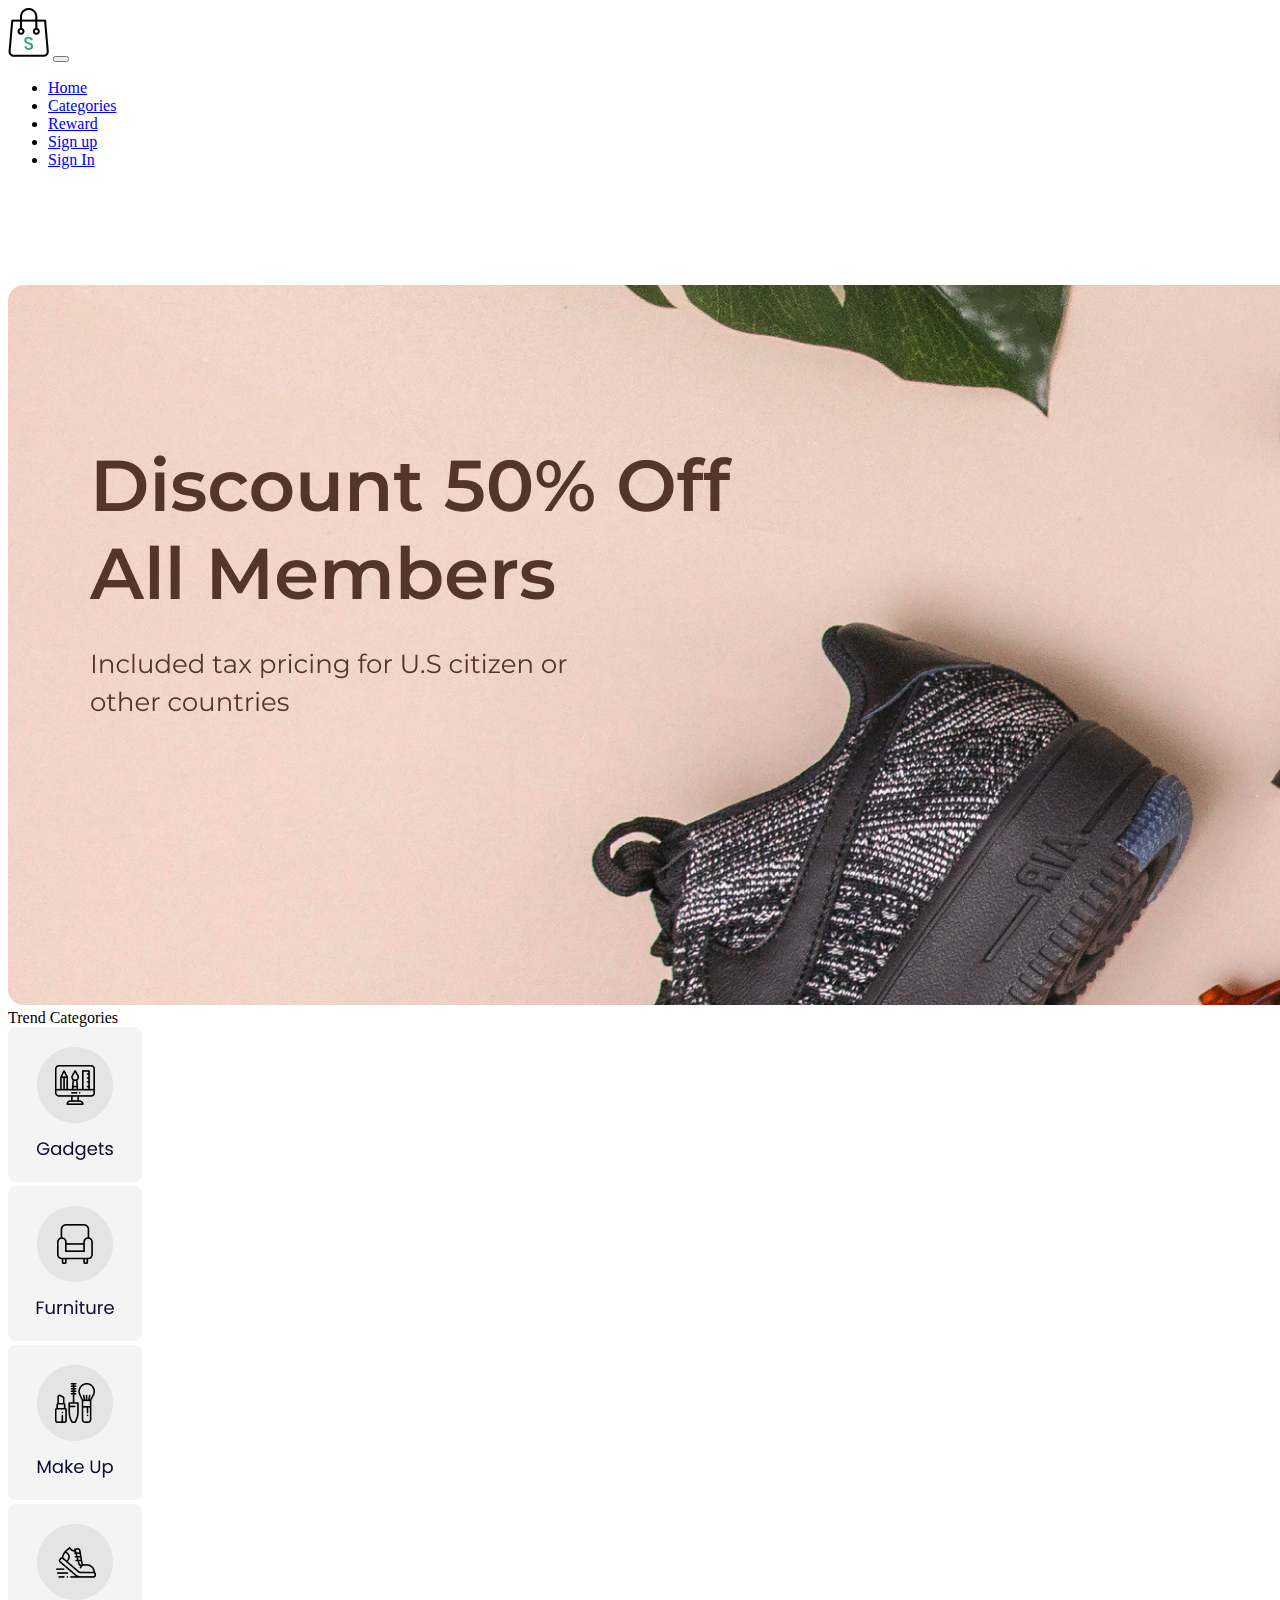
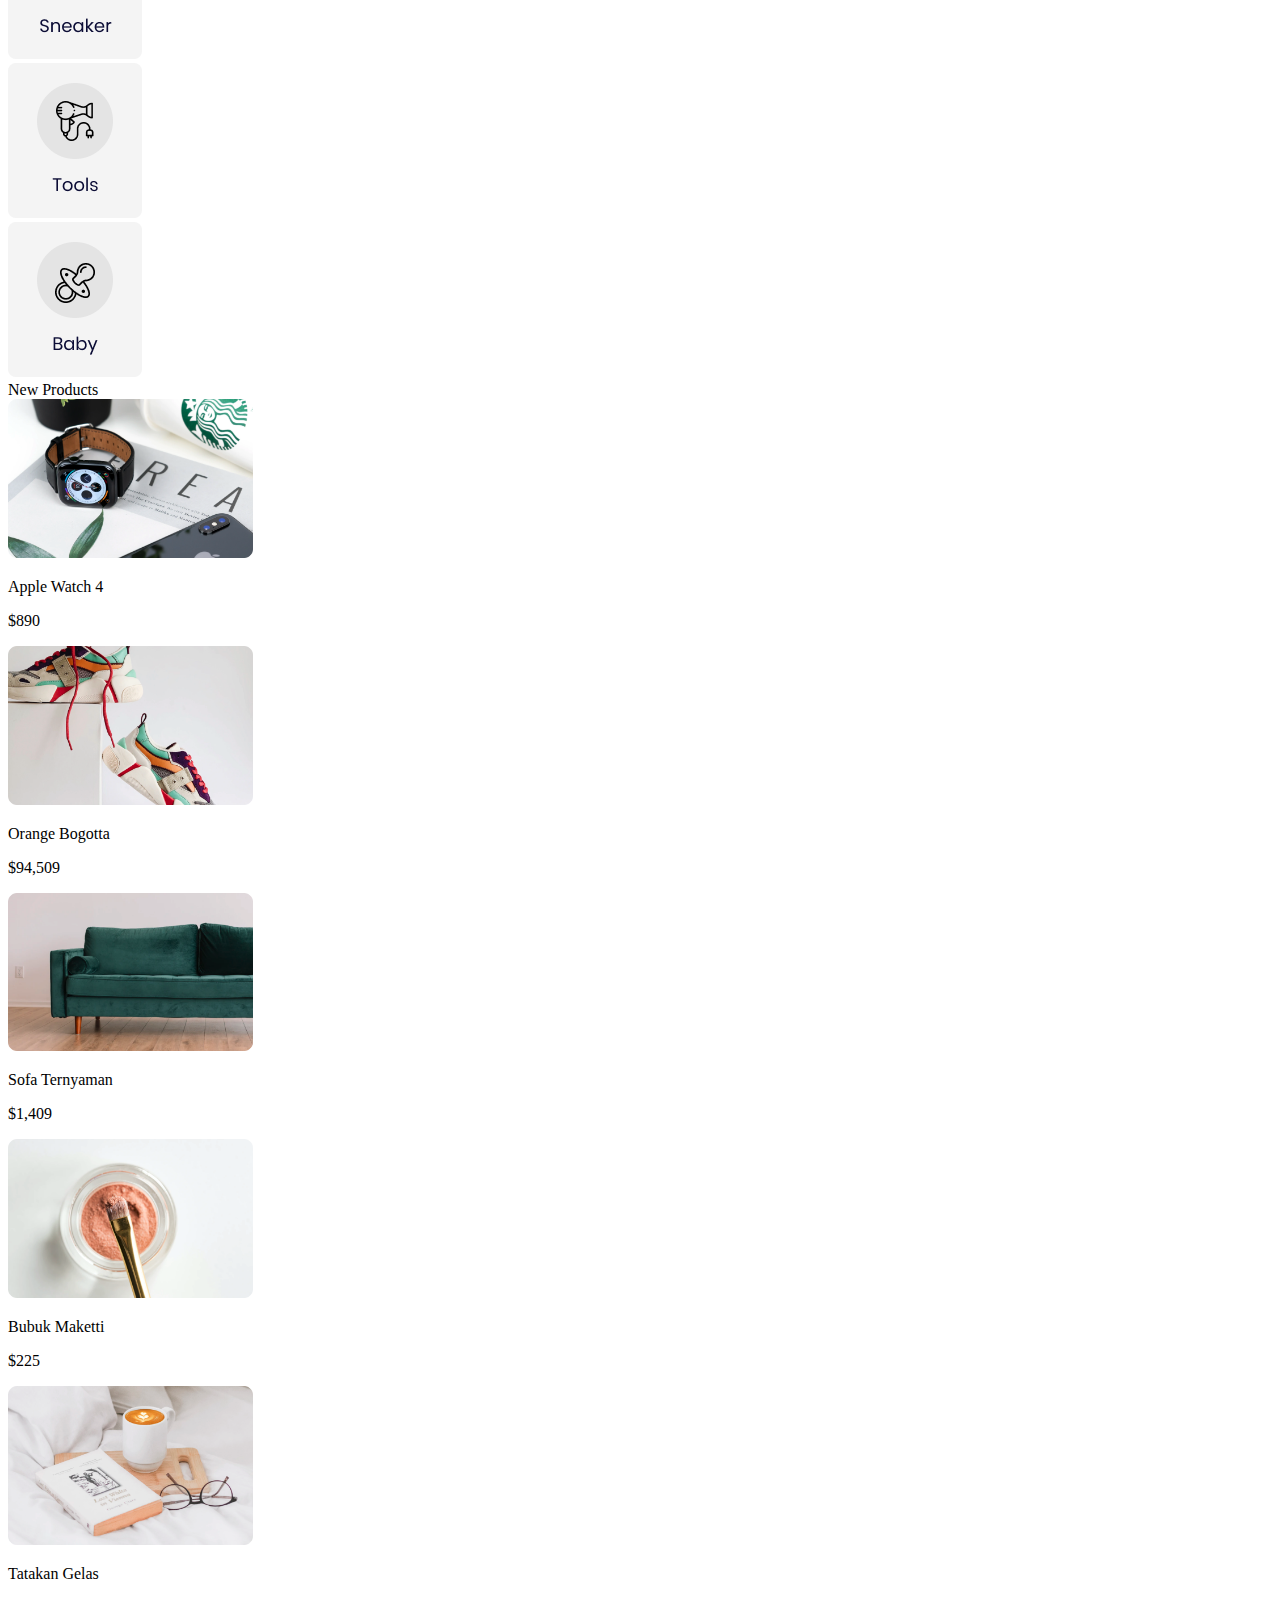
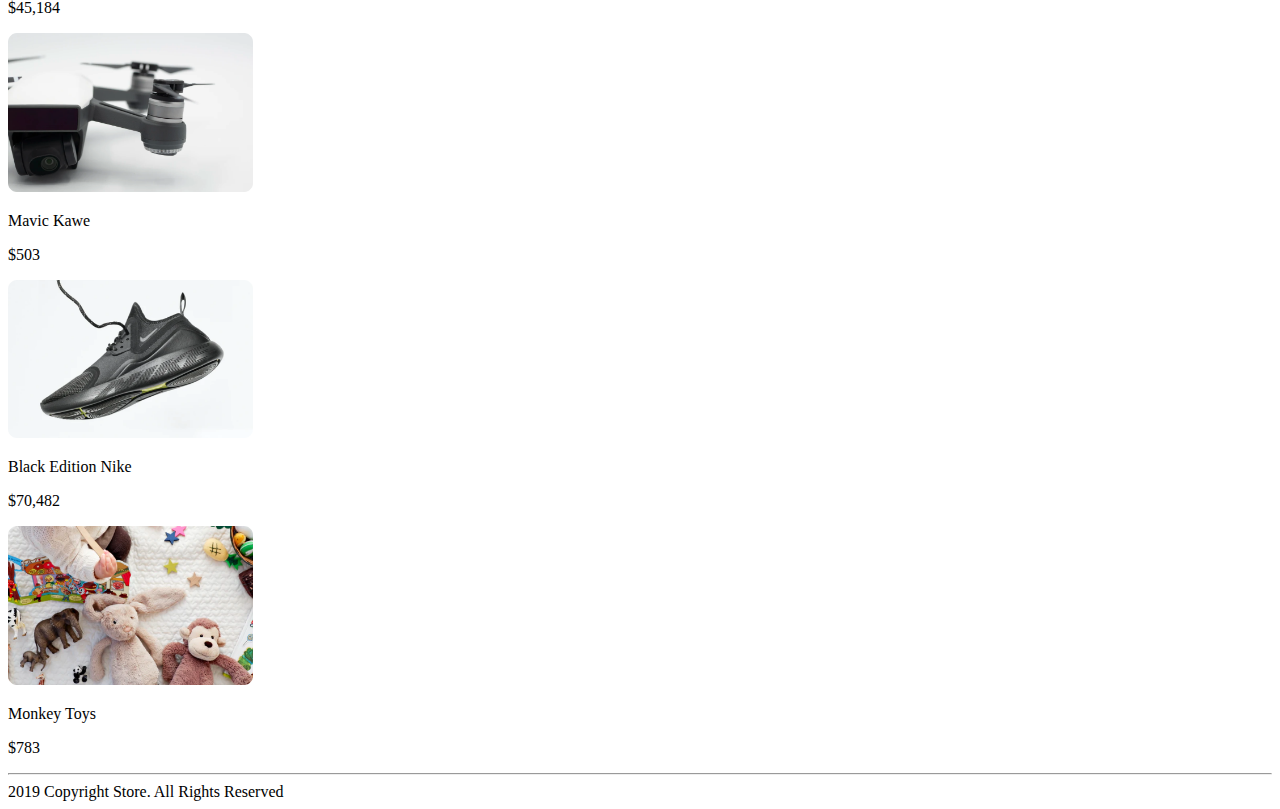
<file: index.html>
<!doctype html>
<html lang="en">
  <head>
    <meta charset="utf-8">
    <meta name="viewport" content="width=device-width, initial-scale=1">
    <title>Landing | Store</title>
    <link href="https://cdn.jsdelivr.net/npm/bootstrap@5.2.2/dist/css/bootstrap.min.css" rel="stylesheet" integrity="sha384-Zenh87qX5JnK2Jl0vWa8Ck2rdkQ2Bzep5IDxbcnCeuOxjzrPF/et3URy9Bv1WTRi" crossorigin="anonymous">
  </head>

  <body>
    <!-- Awal Navbar -->
    <div class="fixed-top bg-light">
    <nav class="container navbar navbar-expand-lg">
        <div class="container-fluid">
          <a class="navbar-brand" href="#"><img src="img/logo.png" class="img-fluid" alt="..."></a>
          <button class="navbar-toggler" type="button" data-bs-toggle="collapse" data-bs-target="#navbarNav" aria-controls="navbarNav" aria-expanded="false" aria-label="Toggle navigation">
            <span class="navbar-toggler-icon"></span>
          </button>
          <div class="collapse navbar-collapse" id="navbarNav">
            <ul class="navbar-nav ms-auto">
              <li class="nav-item me-3">
                <a class="nav-link active text-danger" aria-current="page" href="#">Home</a>
              </li>
              <li class="nav-item me-3">
                <a class="nav-link active" href="#">Categories</a>
              </li>
              <li class="nav-item me-3">
                <a class="nav-link active" href="#">Reward</a>
              </li>
              <li class="nav-item me-5">
                <a class="nav-link active" href="signup.html">Sign up</a>
              </li>
              <li class="nav-item">
                <a class="btn btn-success" href="signin.html">Sign In</a>
              </li>
            </ul>
          </div>
        </div>
      </nav>
    </div>
    <!-- Akhir Navbar -->

    <div class="" style="height: 100px;">
    </div>

    <!-- Awal Trend Categories -->
    <div class="container">
        <img src="img/banner.png" class="img-fluid" alt="...">
    </div>
    <div class="container mt-4">
        <div class="row">
            <div class="col m-3">
                Trend Categories
            </div>
        </div>
        <div class="row text-center">
            <div class="col col-lg-2 col-md-4 col-sm-6 col-6 p-md-3 p-sm-3 p-lg-0 p-2"><img src="img/itemgadgets.png" class="img-fluid" alt="..."></div>
            <div class="col col-lg-2 col-md-4 col-sm-6 col-6 p-md-3 p-sm-3 p-lg-0 p-2"><img src="img/itemfurniture.png" class="img-fluid" alt="..."></div>
            <div class="col col-lg-2 col-md-4 col-sm-6 col-6 p-md-3 p-sm-3 p-lg-0 p-2"><img src="img/itemmakeup.png" class="img-fluid" alt="..."></div>
            <div class="col col-lg-2 col-md-4 col-sm-6 col-6 p-md-3 p-sm-3 p-lg-0 p-2"><img src="img/itemsneaker.png" class="img-fluid" alt="..."></div>
            <div class="col col-lg-2 col-md-4 col-sm-6 col-6 p-md-3 p-sm-3 p-lg-0 p-2"><img src="img/itemtools.png" class="img-fluid" alt="..."></div>
            <div class="col col-lg-2 col-md-4 col-sm-6 col-6 p-md-3 p-sm-3 p-lg-0 p-2"><img src="img/itembaby.png" class="img-fluid" alt="..."></div>
        </div>
    </div>
    <!-- Akhir Trend Categories -->

    <!-- Awal New Products -->
    <div class="container">
        <div class="row mt-5">
            <div class="col m-3">
                New Products
            </div>
        </div>
        <div class="row">
            <div class="col col-lg-3 col-md-6 col-sm-12 p-4">
                <img src="img/applewatch.png" alt="" width="245px">
                <p>Apple Watch 4</p>
                <p class="text-danger">$890</p>
            </div>
            
            <div class="col col-lg-3 col-md-6 col-sm-12 p-4">
                <img src="img/orangebagotta.png" alt="" width="245px">
                <p>Orange Bogotta</p>
                <p class="text-danger">$94,509</p>
            </div>

            <div class="col col-lg-3 col-md-6 col-sm-12 p-4">
                <a href="detail.html"><img src="img/sofa.png" alt="" width="245px"></a>
                <p>Sofa Ternyaman</p>
                <p class="text-danger">$1,409</p>
            </div>

            <div class="col col-lg-3 col-md-6 col-sm-12 p-4">
                <img src="img/bubuk.png" alt="" width="245px">
                <p>Bubuk Maketti</p>
                <p class="text-danger">$225</p>
            </div>
        </div>
        
        <div class="row">
            <div class="col col-lg-3 col-md-6 col-sm-12 p-4">
                <img src="img/tatakan.png" alt="" width="245px">
                <p>Tatakan Gelas</p>
                <p class="text-danger">$45,184</p>
            </div>

            <div class="col col-lg-3 col-md-6 col-sm-12 p-4">
                <img src="img/mavic.png" alt="" width="245px">
                <p>Mavic Kawe</p>
                <p class="text-danger">$503</p>
            </div>

            <div class="col col-lg-3 col-md-6 col-sm-12 p-4">
                <img src="img/nike.png" alt="" width="245px">
                <p>Black Edition Nike</p>
                <p class="text-danger">$70,482</p>
            </div>

            <div class="col col-lg-3 col-md-6 col-sm-12 p-4">
                <img src="img/toys.png" alt="" width="245px">
                <p>Monkey Toys</p>
                <p class="text-danger">$783</p>
            </div>
        </div>
    </div>
    <!-- Akhir New Products -->

    <!-- Awal Footer -->
    <hr>
    <div class="container text-center text-secondary mb-3">2019 Copyright Store. All Rights Reserved</div>
    <!-- Akhir Footer -->

    <script src="https://cdn.jsdelivr.net/npm/bootstrap@5.2.2/dist/js/bootstrap.bundle.min.js" integrity="sha384-OERcA2EqjJCMA+/3y+gxIOqMEjwtxJY7qPCqsdltbNJuaOe923+mo//f6V8Qbsw3" crossorigin="anonymous"></script>
  </body>
</html>


<script src="https://cdn.jsdelivr.net/npm/@popperjs/core@2.11.6/dist/umd/popper.min.js" integrity="sha384-oBqDVmMz9ATKxIep9tiCxS/Z9fNfEXiDAYTujMAeBAsjFuCZSmKbSSUnQlmh/jp3" crossorigin="anonymous"></script>
<script src="https://cdn.jsdelivr.net/npm/bootstrap@5.2.2/dist/js/bootstrap.min.js" integrity="sha384-IDwe1+LCz02ROU9k972gdyvl+AESN10+x7tBKgc9I5HFtuNz0wWnPclzo6p9vxnk" crossorigin="anonymous"></script>
</file>
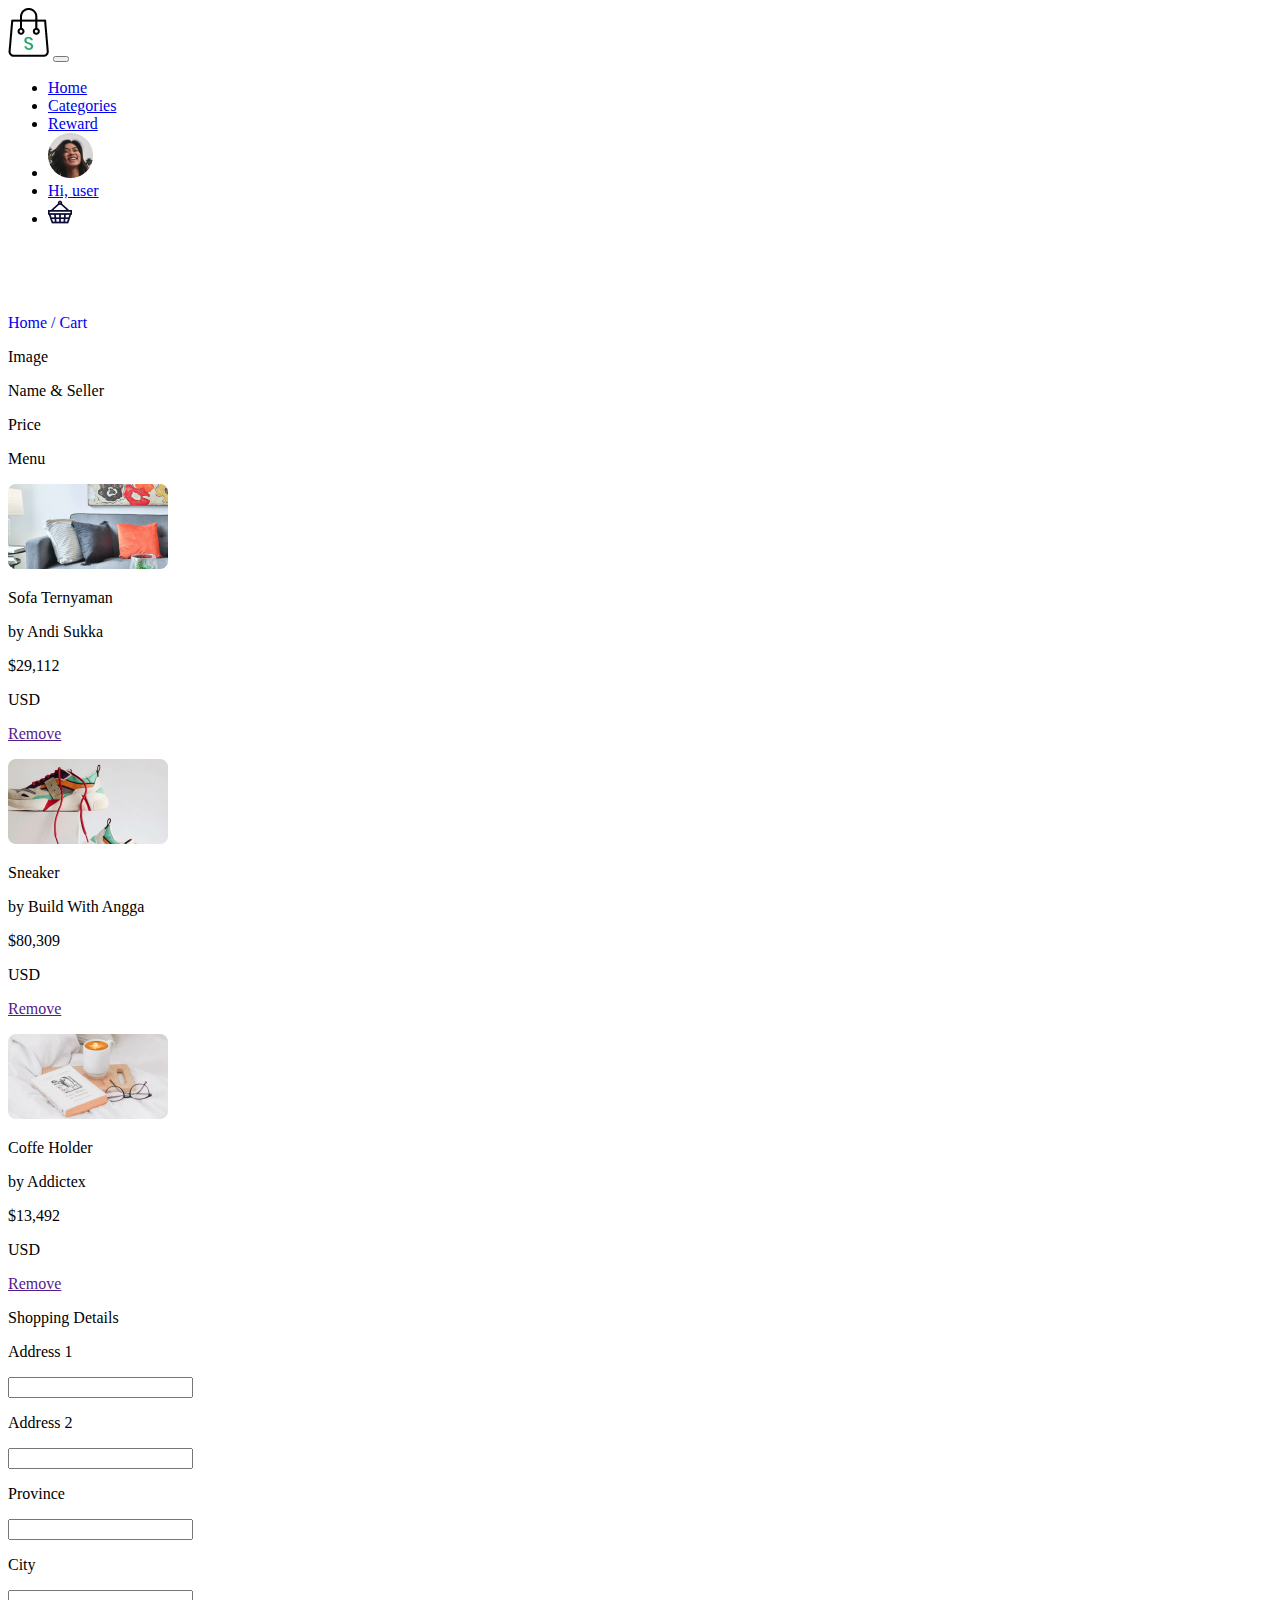
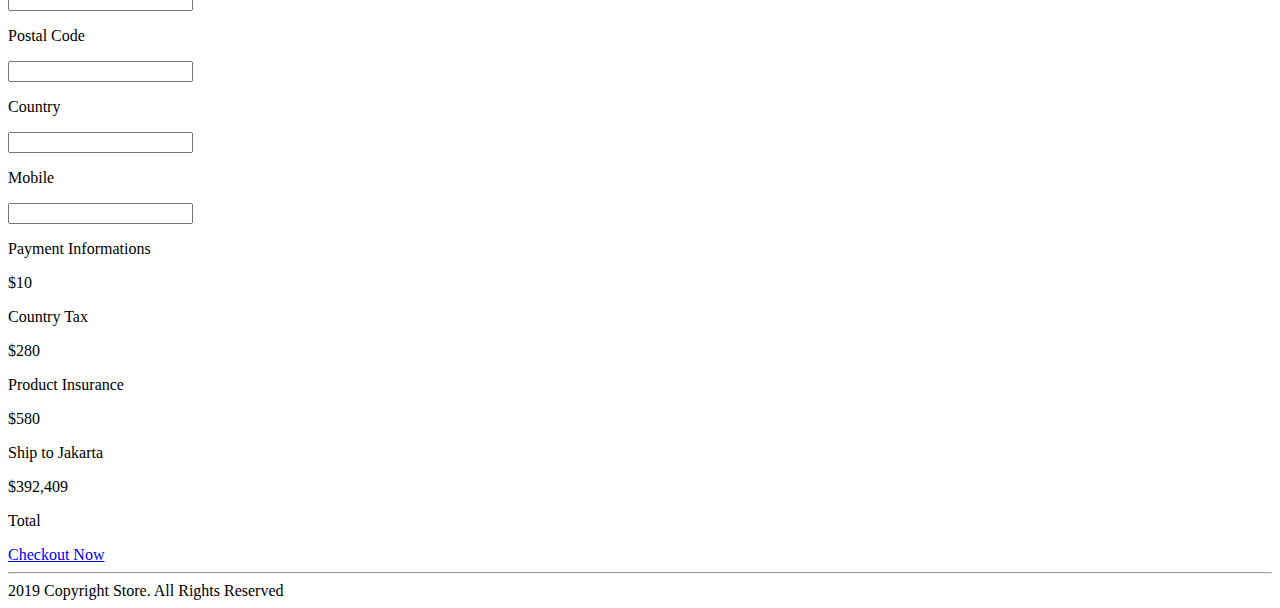
<file: cart.html>
<!doctype html>
<html lang="en">
  <head>
    <meta charset="utf-8">
    <meta name="viewport" content="width=device-width, initial-scale=1">
    <title>Cart | Store</title>
    <link href="https://cdn.jsdelivr.net/npm/bootstrap@5.2.2/dist/css/bootstrap.min.css" rel="stylesheet" integrity="sha384-Zenh87qX5JnK2Jl0vWa8Ck2rdkQ2Bzep5IDxbcnCeuOxjzrPF/et3URy9Bv1WTRi" crossorigin="anonymous">
  </head>
  <body>
    
    <!-- Awal Navbar -->
    <div class="fixed-top bg-light">
        <nav class="container navbar navbar-expand-lg">
            <div class="container-fluid">
              <a class="navbar-brand" href="#"><img src="img/logo.png" class="img-fluid" alt="..."></a>
              <button class="navbar-toggler" type="button" data-bs-toggle="collapse" data-bs-target="#navbarNav" aria-controls="navbarNav" aria-expanded="false" aria-label="Toggle navigation">
                <span class="navbar-toggler-icon"></span>
              </button>
              <div class="collapse navbar-collapse" id="navbarNav">
                <ul class="navbar-nav ms-auto">
                  <li class="nav-item me-3">
                    <a class="nav-link active text-danger" aria-current="page" href="index.html">Home</a>
                  </li>
                  <li class="nav-item me-3">
                    <a class="nav-link active" href="#">Categories</a>
                  </li>
                  <li class="nav-item me-3">
                    <a class="nav-link active" href="#">Reward</a>
                  </li>
                  <li class="nav-item me-2">
                    <img src="imgdetail/user_pc.png" alt="">
                  </li>
                  <li class="nav-item me-3">
                    <a class="nav-link active" href="#">Hi, user</a>
                  </li>
                  <li class="nav-item mt-1">
                    <img src="imgdetail/keranjang.png" alt="">
                  </li>
                </ul>
              </div>
            </div>
          </nav>
        </div>
        <!-- Akhir Navbar -->

        <div class="" style="height: 70px;">
        </div>

        <!-- Awal SubNav -->
        <div class="container fs-5 mt-3">
        <a class="text-muted" href="#" style="text-decoration: none;">Home / </a> <a class="text-dark" href="#" style="text-decoration: none;"> Cart </a>
        </div>
        <!-- Akhir SubNav -->

        <!-- Awal Konten 1 -->
        <div class="container mt-4">
          <div class="row">
            <div class="col">
              <p class="fs-5">Image</p>
            </div>
            <div class="col">
              <p class="fs-5">Name & Seller</p>
            </div>
            <div class="col">
              <p class="fs-5">Price</p>
            </div>
            <div class="col">
              <p class="fs-5">Menu</p>
            </div>
          </div>

          <div class="row">
            <div class="col">
              <p><img class="img-fluid" src="/img/pic (15).png" alt="" width="160rem" height="85rem"></p>
            </div>
            <div class="col">
              <p class="fw-bold fs-5">Sofa Ternyaman</p>
              <p class="text-muted">by Andi Sukka</p>
            </div>
            <div class="col">
              <p class="fw-bold fs-5">$29,112</p>
              <p class="text-muted">USD</p>
            </div>
            <div class="col">
              <p><a class="btn btn-danger" href="">Remove</a></p>
            </div>
          </div>

          <div class="row">
            <div class="col">
              <p><img class="img-fluid" src="/img/pic (16).png" alt="" width="160rem" height="85rem"></p>
            </div>
            <div class="col">
              <p class="fw-bold fs-5">Sneaker</p>
              <p class="text-muted">by Build With Angga</p>
            </div>
            <div class="col">
              <p class="fw-bold fs-5">$80,309</p>
              <p class="text-muted">USD</p>
            </div>
            <div class="col">
              <p><a class="btn btn-danger" href="">Remove</a></p>
            </div>            
          </div>

          <div class="row">
            <div class="col">
              <p><img class="img-fluid" src="/img/pic (17).png" alt="" width="160rem" height="85rem"></p>
            </div>
            <div class="col">
              <p class="fw-bold fs-5">Coffe Holder</p>
              <p class="text-muted">by Addictex</p>
            </div>
            <div class="col">
              <p class="fw-bold fs-5">$13,492</p>
              <p class="text-muted">USD</p>
            </div>
            <div class="col">
              <p><a class="btn btn-danger" href="">Remove</a></p>
            </div>
          </div>
        </div>
        <!-- Akhir Konten 1 -->
        
        <!-- Awal Konten 2 -->
        <div class="container">
          <div class="row mt-5">
            <div class="col">
              <p class="fw-bold">Shopping Details</p>
            </div>
          </div>

          <div class="row">
            <div class="col col-6">
              <p class="mb-1">Address 1</p>
                    <p><input type="text" class="form-control bg-light" placeholder="" aria-label="address1" aria-describedby="addon-wrapping"></p>
            </div>
            <div class="col col-6">
              <p class="mb-1">Address 2</p>
                    <p><input type="text" class="form-control bg-light" placeholder="" aria-label="address2" aria-describedby="addon-wrapping"></p>
            </div>
          </div>

          <div class="row">
            <div class="col col-4">
              <p class="mb-1">Province</p>
                    <p><input type="text" class="form-control bg-light" placeholder="" aria-label="province" aria-describedby="addon-wrapping"></p>
            </div>
            <div class="col col-4">
              <p class="mb-1">City</p>
                    <p><input type="text" class="form-control bg-light" placeholder="" aria-label="city" aria-describedby="addon-wrapping"></p>
            </div>
            <div class="col col-4">
              <p class="mb-1">Postal Code</p>
                    <p><input type="text" class="form-control bg-light" placeholder="" aria-label="postal" aria-describedby="addon-wrapping"></p>
            </div>
          </div>

          <div class="row">
            <div class="col col-6">
              <p class="mb-1">Country</p>
                    <p><input type="text" class="form-control bg-light" placeholder="" aria-label="country" aria-describedby="addon-wrapping"></p>
            </div>
            <div class="col col-6">
              <p class="mb-1">Mobile</p>
                    <p><input type="text" class="form-control bg-light" placeholder="" aria-label="mobile" aria-describedby="addon-wrapping"></p>
            </div>
          </div>

          <div class="row mt-5">
            <div class="col">
              <p class="fw-bold">Payment Informations</p>
            </div>
          </div>

          <div class="row">
            <div class="col col-2">
              <p class="mb-1 fs-5">$10</p>
              <p class="text-muted">Country Tax</p>
            </div>
            <div class="col col-2">
              <p class="mb-1 fs-5">$280</p>
              <p class="text-muted">Product Insurance</p>
            </div>
            <div class="col col-2">
              <p class="mb-1 fs-5">$580</p>
              <p class="text-muted">Ship to Jakarta</p>
            </div>
            <div class="col col-2">
              <p class="mb-1 fs-5 text-success">$392,409</p>
              <p class="text-muted">Total</p>
            </div>
            <div class="col col-4">
              <a class="btn btn-success" href="transactionsuccess.html">Checkout Now</a>
            </div>
          </div>
        </div>
        <!-- Akhir Konten 2 -->
        
        <!-- Awal Footer -->
        <hr>
        <div class="container text-center text-secondary mb-3">2019 Copyright Store. All Rights Reserved</div>
        <!-- Akhir Footer -->
    <script src="https://cdn.jsdelivr.net/npm/bootstrap@5.2.2/dist/js/bootstrap.bundle.min.js" integrity="sha384-OERcA2EqjJCMA+/3y+gxIOqMEjwtxJY7qPCqsdltbNJuaOe923+mo//f6V8Qbsw3" crossorigin="anonymous"></script>
  </body>
</html>

<script src="https://cdn.jsdelivr.net/npm/@popperjs/core@2.11.6/dist/umd/popper.min.js" integrity="sha384-oBqDVmMz9ATKxIep9tiCxS/Z9fNfEXiDAYTujMAeBAsjFuCZSmKbSSUnQlmh/jp3" crossorigin="anonymous"></script>
<script src="https://cdn.jsdelivr.net/npm/bootstrap@5.2.2/dist/js/bootstrap.min.js" integrity="sha384-IDwe1+LCz02ROU9k972gdyvl+AESN10+x7tBKgc9I5HFtuNz0wWnPclzo6p9vxnk" crossorigin="anonymous"></script>
</file>
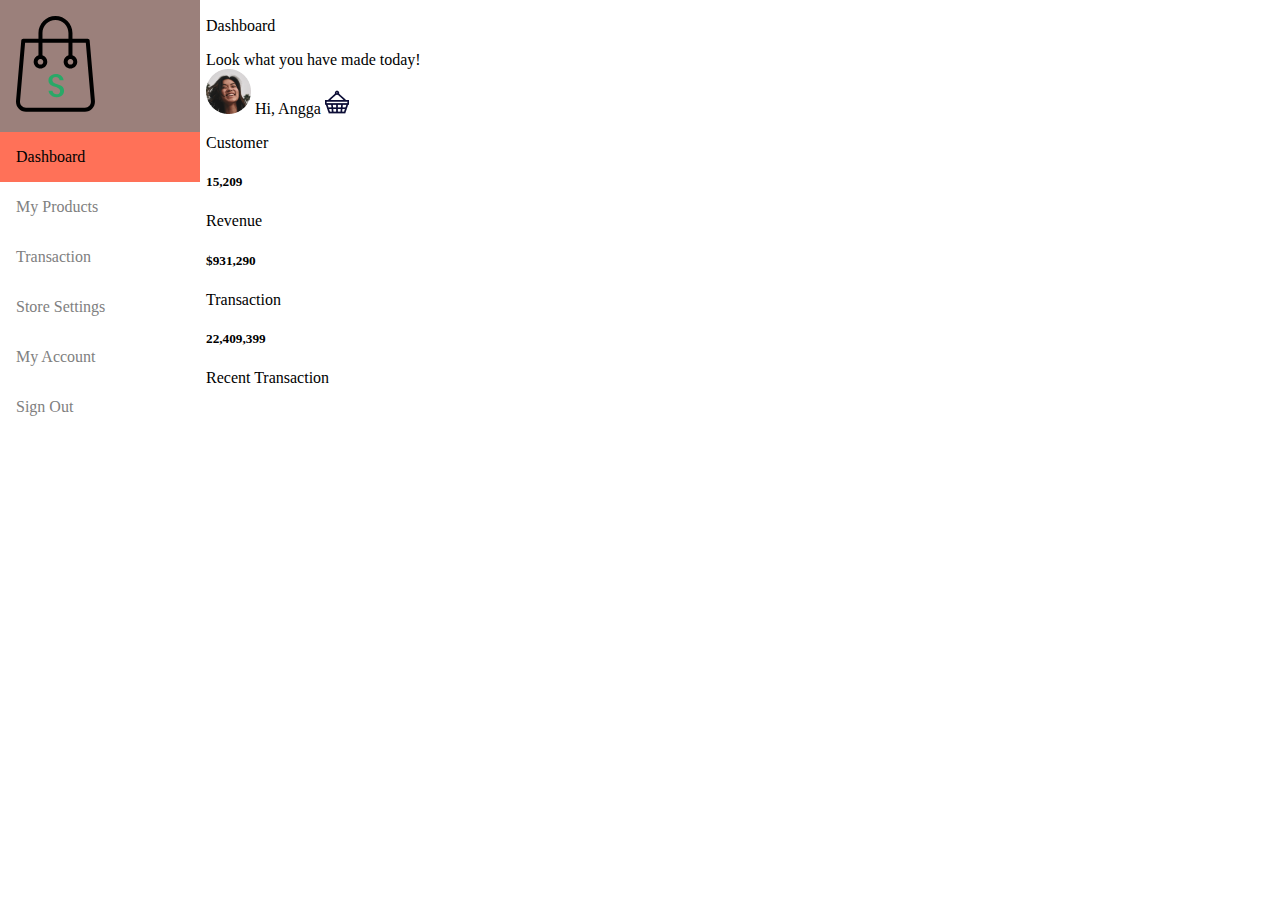
<file: dashboard.html>
<!doctype html>
<html lang="en">
  <head>
    <meta charset="utf-8">
    <meta name="viewport" content="width=device-width, initial-scale=1">
    <title>Dashboard | Store</title>
    <link href="https://cdn.jsdelivr.net/npm/bootstrap@5.2.2/dist/css/bootstrap.min.css" rel="stylesheet" integrity="sha384-Zenh87qX5JnK2Jl0vWa8Ck2rdkQ2Bzep5IDxbcnCeuOxjzrPF/et3URy9Bv1WTRi" crossorigin="anonymous">
    <link rel="stylesheet" href="css/style.css">
  </head>
  <body>

    <!-- Awal Sidebar -->
    <div class="sidebar">
      <a href="dashboard.html">
        <img src="imgsvg/logo.svg" alt="" class="img-fluid d-none d-md-block mx-auto">
      </a>
      <a href="dashboard.html" class="active">Dashboard</a>
      <a href="myproducts.html">My Products</a>
      <a href="#">Transaction</a>
      <a href="#" class="mx-4 mx-lg-0 mx-md-0">Store Settings</a>
      <a href="#">My Account</a>
      <a href="#" class="mt-2 pt-2 mt-lg-5 pt-lg-5">Sign Out</a>
    </div>
    <!-- <div class="container-fluid" style="height: 635px;">
    <div class="row">
        <div class="col-2 d-none d-md-block">
            <div class="container my-3 text-center">
            <img src="imgsvg/logo.svg" alt="" class="img-fluid" width="80px">
            </div>
            <nav class="navbar navbar-expand-lg py-4">
            <ul class="nav flex-column">
                <li class="nav-item">
                  <a class="nav-link text-light btn btn-danger" aria-current="page" href="#">Dashboard</a>
                </li>
                <li class="nav-item">
                  <a class="nav-link text-dark" href="myproducts.html">My Products</a>
                </li>
                <li class="nav-item">
                  <a class="nav-link text-dark" href="#">Transactions</a>
                </li>
                <li class="nav-item">
                  <a class="nav-link text-dark" href="#">Store Settings</a>
                </li>
                <li class="nav-item">
                    <a class="nav-link text-dark" href="#">My Account</a>
                </li>
                <li class="nav-item my-5 py-5">
                    <a class="nav-link text-muted" href="#">Sign Out</a>
                </li>
              </ul>
            </nav>
    </div> -->
    <!-- Akhir Sidebar -->

    <!-- Awal Konten -->
    <div class="konten bg-light">
      <!-- Awal Judul -->
      <div class="row container-fluid">
          <div class="col-6 col-md-8">
              <p class="mb-1 my-3 fs-4">Dashboard</p>
              Look what you have made today!
          </div>
          <div class="col-6 col-md-4 py-3">
              <img class="mx-3" src="/imgdetail/user_pc.png" alt="">
              Hi, Angga
              <img class="mx-3" src="/imgdetail/keranjang.png" alt="">
          </div>
      <!-- Akhir Judul -->
  
      <!-- Awal Konten 1 -->
          <div class="col col-12 col-md-4 my-3">
              <div class="card" style="width: 20rem;">
                <div class="card-body">
                <p class="card-text text-muted">Customer</p>
                <h5 class="card-title fs-1">15,209</h5>
                </div>
              </div>
          </div>
  
          <div class="col col-12 col-md-4 my-3">
            <div class="card" style="width: 20rem;">
              <div class="card-body">
              <p class="card-text text-muted">Revenue</p>
              <h5 class="card-title fs-1">$931,290</h5>
              </div>
            </div>
        </div>
  
        <div class="col col-12 col-md-4 my-3">
          <div class="card" style="width: 20rem;">
            <div class="card-body">
            <p class="card-text text-muted">Transaction</p>
            <h5 class="card-title fs-1">22,409,399</h5>
            </div>
          </div>
        </div>
      </div>
      <!-- Akhir Konten 1 -->
  
      <!-- Awal Konten 2 -->
      <div class="row container">
        <p class="fw-bold">Recent Transaction</p>
      </div>
  
      </div>
  </div>
      <!-- Akhir Konten 2 -->
    </div>
    <!-- Akhir Konten -->
    
    <script src="https://cdn.jsdelivr.net/npm/bootstrap@5.2.2/dist/js/bootstrap.bundle.min.js" integrity="sha384-OERcA2EqjJCMA+/3y+gxIOqMEjwtxJY7qPCqsdltbNJuaOe923+mo//f6V8Qbsw3" crossorigin="anonymous"></script>
  </body>
</html>

<script src="https://cdn.jsdelivr.net/npm/@popperjs/core@2.11.6/dist/umd/popper.min.js" integrity="sha384-oBqDVmMz9ATKxIep9tiCxS/Z9fNfEXiDAYTujMAeBAsjFuCZSmKbSSUnQlmh/jp3" crossorigin="anonymous"></script>
<script src="https://cdn.jsdelivr.net/npm/bootstrap@5.2.2/dist/js/bootstrap.min.js" integrity="sha384-IDwe1+LCz02ROU9k972gdyvl+AESN10+x7tBKgc9I5HFtuNz0wWnPclzo6p9vxnk" crossorigin="anonymous"></script>
</file>
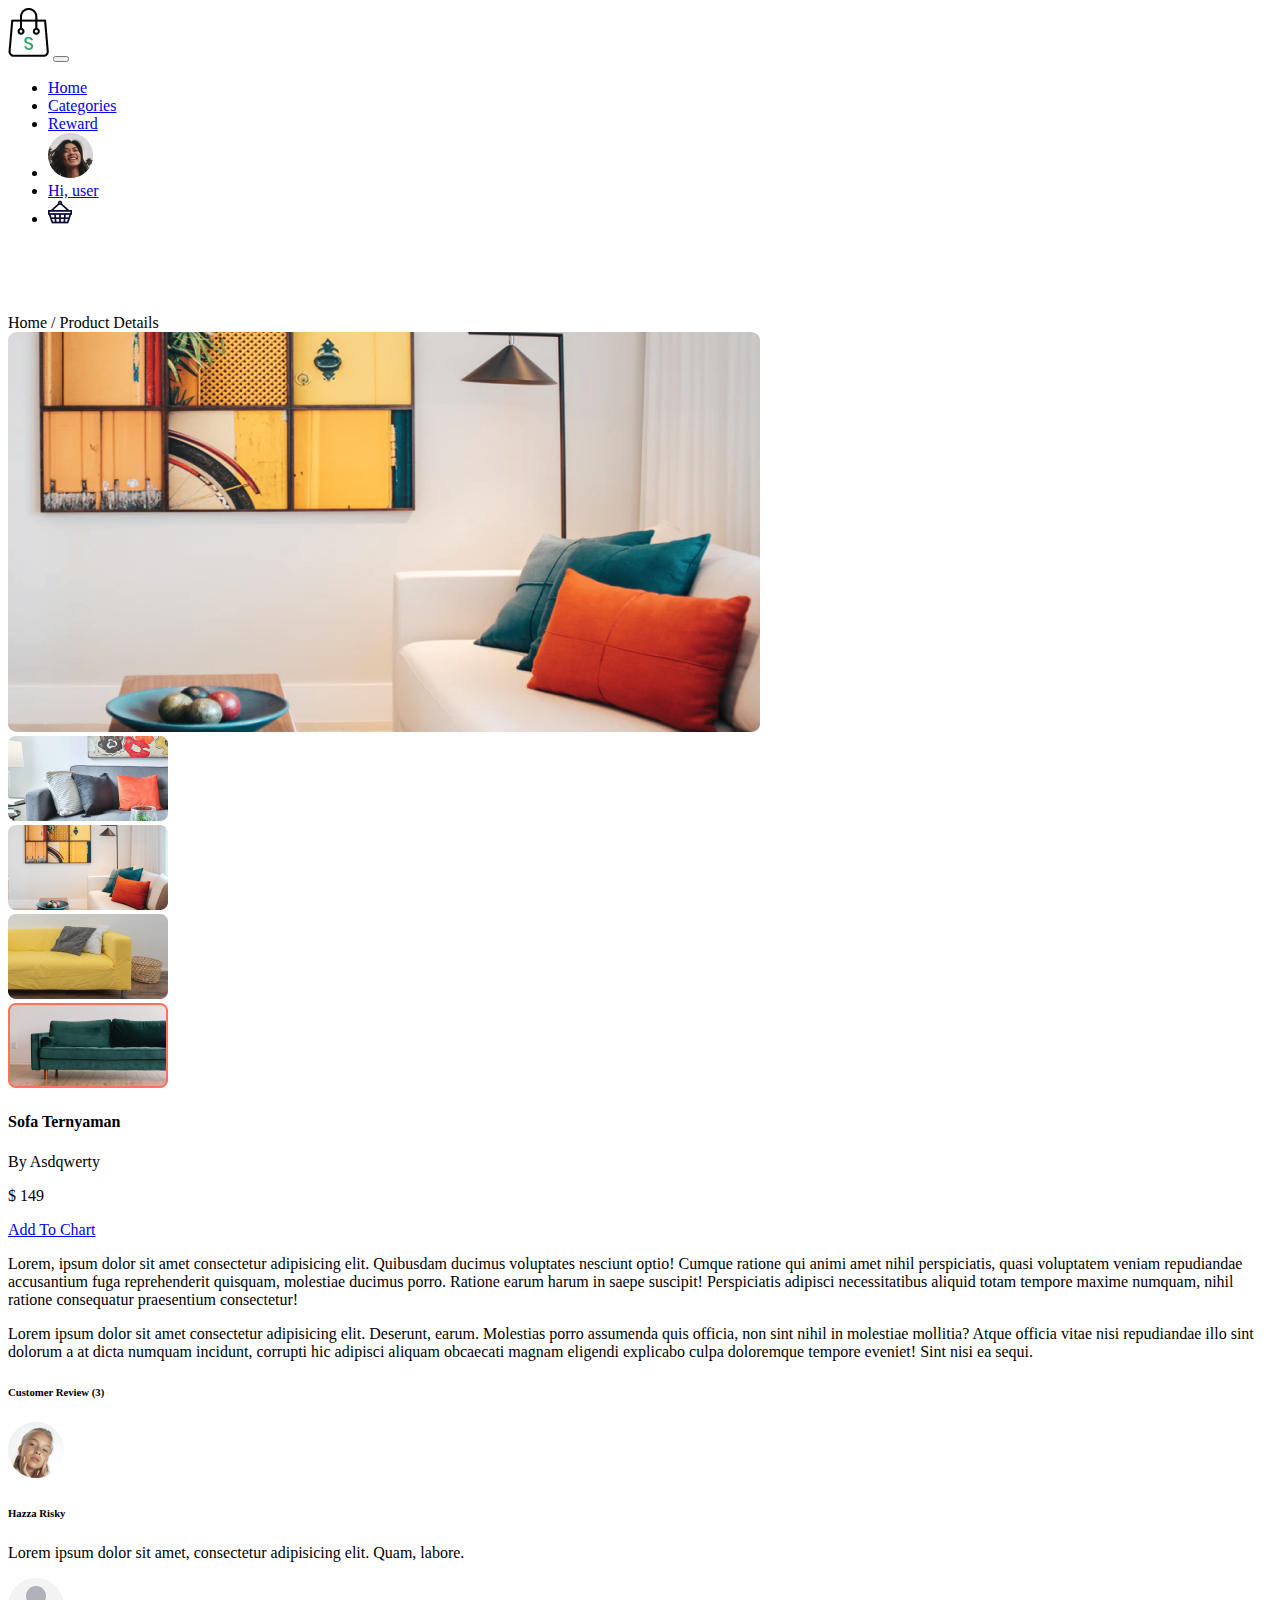
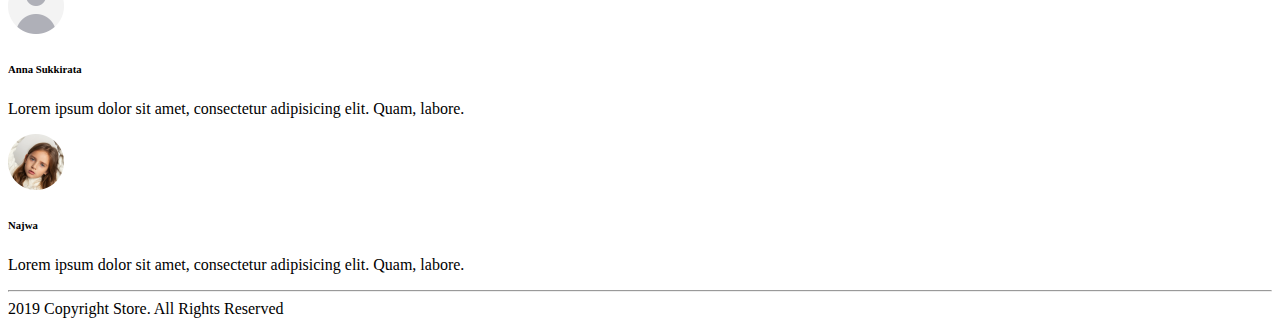
<file: detail.html>
<!doctype html>
<html lang="en">
  <head>
    <meta charset="utf-8">
    <meta name="viewport" content="width=device-width, initial-scale=1">
    <title>Product Detail</title>
    <link href="https://cdn.jsdelivr.net/npm/bootstrap@5.2.2/dist/css/bootstrap.min.css" rel="stylesheet" integrity="sha384-Zenh87qX5JnK2Jl0vWa8Ck2rdkQ2Bzep5IDxbcnCeuOxjzrPF/et3URy9Bv1WTRi" crossorigin="anonymous">
  </head>
  <body>

    <!-- Awal Navbar -->
    <div class="fixed-top bg-light">
        <nav class="container navbar navbar-expand-lg">
            <div class="container-fluid">
              <a class="navbar-brand" href="#"><img src="img/logo.png" class="img-fluid" alt="..."></a>
              <button class="navbar-toggler" type="button" data-bs-toggle="collapse" data-bs-target="#navbarNav" aria-controls="navbarNav" aria-expanded="false" aria-label="Toggle navigation">
                <span class="navbar-toggler-icon"></span>
              </button>
              <div class="collapse navbar-collapse" id="navbarNav">
                <ul class="navbar-nav ms-auto">
                  <li class="nav-item me-3">
                    <a class="nav-link active text-danger" aria-current="page" href="index.html">Home</a>
                  </li>
                  <li class="nav-item me-3">
                    <a class="nav-link active" href="#">Categories</a>
                  </li>
                  <li class="nav-item me-3">
                    <a class="nav-link active" href="#">Reward</a>
                  </li>
                  <li class="nav-item me-2">
                    <img src="imgdetail/user_pc.png" alt="">
                  </li>
                  <li class="nav-item me-3">
                    <a class="nav-link active" href="#">Hi, user</a>
                  </li>
                  <li class="nav-item mt-1">
                    <img src="imgdetail/keranjang.png" alt="">
                  </li>
                </ul>
              </div>
            </div>
          </nav>
        </div>
        <!-- Akhir Navbar -->

        <div class="" style="height: 70px;">
        </div>

        <!-- Awal Product Details -->
        <div class="container mt-4">
          Home / Product Details
        </div>

        <div class="container mt-3">
          <div class="row">
            <div class="col">
              <img src="imgdetail/sofalg.png" alt="" width="752px" height="400px">
            </div>

            <div class="col">
              <img src="imgdetail/pic (8).png" alt="" width="160px" height="85px">

              <div class="col mt-3">
                <img src="imgdetail/pic.jpg" alt="" width="160px" height="85px">
              </div>

              <div class="col mt-4">
                <img src="imgdetail/pic (9).png" alt="" width="160px" height="85px">
              </div>

              <div class="col mt-3">
                <img src="imgdetail/pic (10).png" alt="" width="160px" height="85px">
              </div>
            </div>
          </div>
          
        </div>
        <!-- Akhir Product Details -->
        
        <!-- Awal Nama Product -->
        <div class="container mt-4">
          <div class="row">
            <div class="col col-8">
              <h4>Sofa Ternyaman</h4>
              By Asdqwerty
              <p class="text-danger">$ 149</p>
            </div>
            <!-- Akhir Nama Product -->

            <!-- Awal Button Add To Chart -->
            <div class="col col-4 ">
              <a class="btn btn-success px-5" href="#">Add To Chart</a>
            </div>
          </div>
        </div>
        <!-- Akhir Button Add To Chart -->

        <!-- Awal Penjelasan Product -->
        <div class="container">
          <div class="row">
            <div class="col col-6">
              <p>Lorem, ipsum dolor sit amet consectetur adipisicing elit. Quibusdam ducimus voluptates nesciunt 
                optio! Cumque ratione qui animi amet nihil perspiciatis, quasi voluptatem veniam repudiandae 
                accusantium fuga reprehenderit quisquam, molestiae ducimus porro. Ratione earum harum in saepe 
                suscipit! Perspiciatis adipisci necessitatibus aliquid totam tempore maxime numquam, nihil ratione 
                consequatur praesentium consectetur!</p>
            </div>
          </div>

          <div class="row">
            <div class="col col-6">
              <p>Lorem ipsum dolor sit amet consectetur adipisicing elit. Deserunt, earum. Molestias porro 
                assumenda quis officia, non sint nihil in molestiae mollitia? Atque officia vitae nisi repudiandae 
                illo sint dolorum a at dicta numquam incidunt, corrupti hic adipisci aliquam obcaecati magnam 
                eligendi explicabo culpa doloremque tempore eveniet! Sint nisi ea sequi.</p>
            </div>
          </div>
        </div>
        <!-- Akhir Penjelasan Product -->

        <!-- Awal Customer Review -->
        <div class="container mt-3">
          <h6>Customer Review (3)</h6>

          <div class="row mt-4">
            <div class="col col-1">
              <img src="imgdetail/pic (11).png" alt="" width="56px">
            </div>
            <div class="col col-11">
              <h6>Hazza Risky</h6>
              <p>Lorem ipsum dolor sit amet, consectetur adipisicing elit. Quam, labore.</p>
            </div>
          </div>

          <div class="row mt-4">
            <div class="col col-1">
              <img src="imgdetail/pic (12).png" alt="" width="56px">
            </div>
            <div class="col col-11">
              <h6>Anna Sukkirata</h6>
              <p>Lorem ipsum dolor sit amet, consectetur adipisicing elit. Quam, labore.</p>
            </div>
          </div>

          <div class="row mt-4">
            <div class="col col-1">
              <img src="imgdetail/pic (13).png" alt="" width="56px">
            </div>
            <div class="col col-11">
              <h6>Najwa</h6>
              <p>Lorem ipsum dolor sit amet, consectetur adipisicing elit. Quam, labore.</p>
            </div>
          </div>
        </div>
        <!-- Akhir Customer Review -->

        <!-- Awal Footer -->
        <hr>
        <div class="container text-center text-secondary mb-3">2019 Copyright Store. All Rights Reserved</div>
        <!-- Akhir Footer -->
    <script src="https://cdn.jsdelivr.net/npm/bootstrap@5.2.2/dist/js/bootstrap.bundle.min.js" integrity="sha384-OERcA2EqjJCMA+/3y+gxIOqMEjwtxJY7qPCqsdltbNJuaOe923+mo//f6V8Qbsw3" crossorigin="anonymous"></script>
  </body>
</html>

<script src="https://cdn.jsdelivr.net/npm/@popperjs/core@2.11.6/dist/umd/popper.min.js" integrity="sha384-oBqDVmMz9ATKxIep9tiCxS/Z9fNfEXiDAYTujMAeBAsjFuCZSmKbSSUnQlmh/jp3" crossorigin="anonymous"></script>
<script src="https://cdn.jsdelivr.net/npm/bootstrap@5.2.2/dist/js/bootstrap.min.js" integrity="sha384-IDwe1+LCz02ROU9k972gdyvl+AESN10+x7tBKgc9I5HFtuNz0wWnPclzo6p9vxnk" crossorigin="anonymous"></script>
</file>
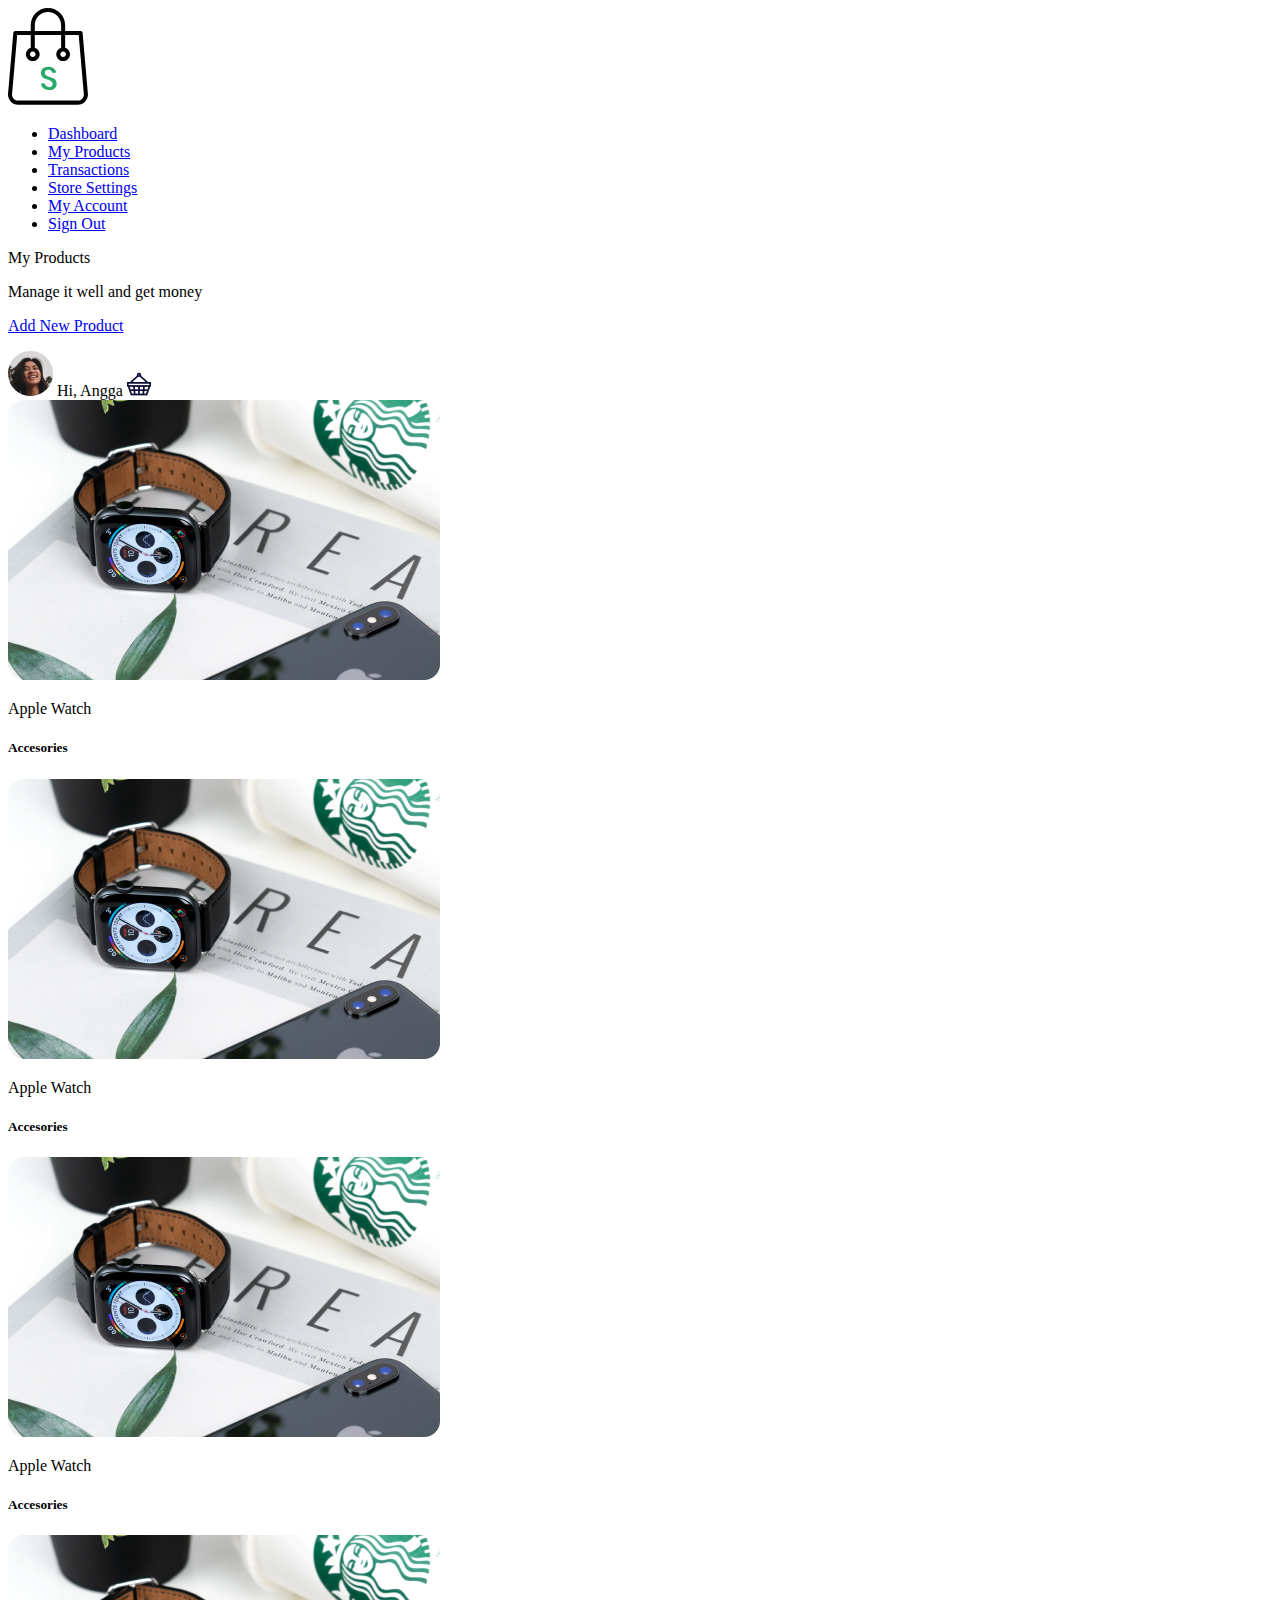
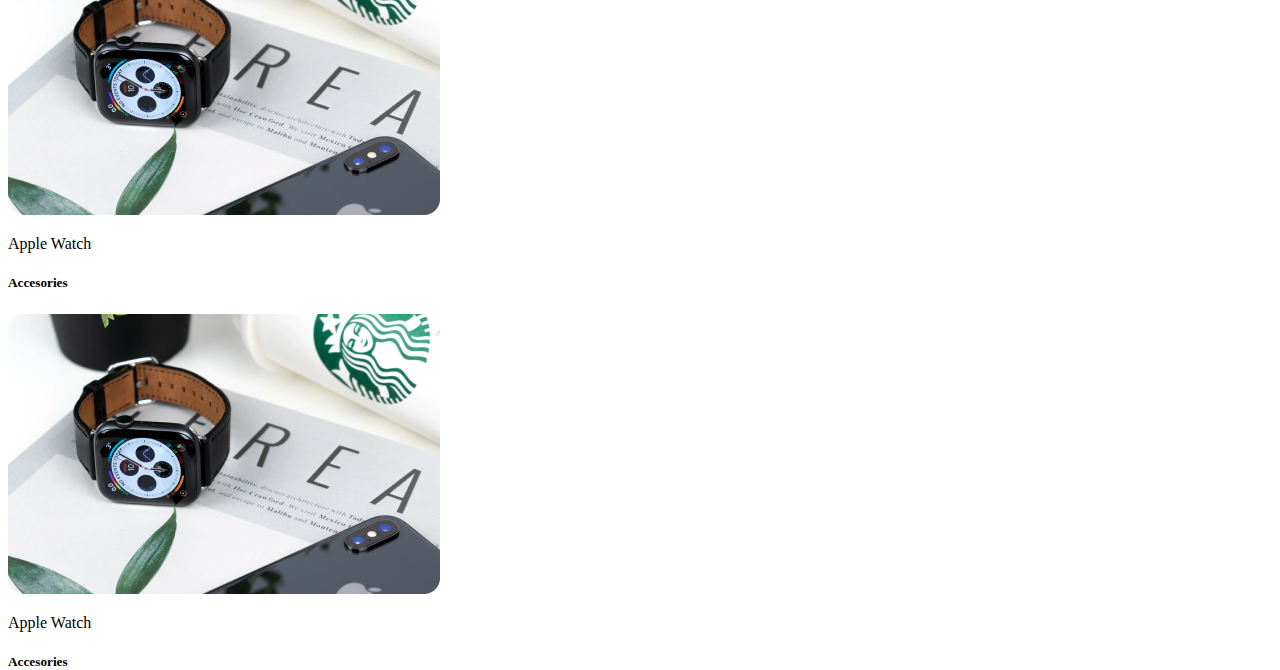
<file: mypdetails.html>
<!doctype html>
<html lang="en">
  <head>
    <meta charset="utf-8">
    <meta name="viewport" content="width=device-width, initial-scale=1">
    <title>My Products | Store</title>
    <link href="https://cdn.jsdelivr.net/npm/bootstrap@5.2.2/dist/css/bootstrap.min.css" rel="stylesheet" integrity="sha384-Zenh87qX5JnK2Jl0vWa8Ck2rdkQ2Bzep5IDxbcnCeuOxjzrPF/et3URy9Bv1WTRi" crossorigin="anonymous">
  </head>
  <body>

    <!-- Awal Sidebar -->
    <div class="container-fluid" style="height: 635px;">
    <div class="row">
        <div class="col-2 d-none d-md-block">
            <div class="container my-3 text-center">
            <img src="imgsvg/logo.svg" alt="" class="img-fluid" width="80px">
            </div>
            <nav class="navbar navbar-expand-lg py-4">
            <ul class="nav flex-column">
                <li class="nav-item">
                  <a class="nav-link text-dark" aria-current="page" href="dashboard.html">Dashboard</a>
                </li>
                <li class="nav-item">
                  <a class="nav-link text-light btn btn-danger" href="myproducts.html">My Products</a>
                </li>
                <li class="nav-item">
                  <a class="nav-link text-dark" href="#">Transactions</a>
                </li>
                <li class="nav-item">
                  <a class="nav-link text-dark" href="#">Store Settings</a>
                </li>
                <li class="nav-item">
                    <a class="nav-link text-dark" href="#">My Account</a>
                </li>
                <li class="nav-item my-5 py-5">
                    <a class="nav-link text-muted" href="#">Sign Out</a>
                </li>
              </ul>
            </nav>
    </div>

    <!-- Akhir Sidebar -->

    <!-- Awal Judul -->
    <div class="col col-md-10 col-sm-12 bg-light">
    <div class="row container mx-3">
        <div class="col-5 col-md-8">
            <p class="mb-1 my-3 fs-4">My Products</p>
            Manage it well and get money
            <p class="my-3"><a class="btn btn-success" href="#">Add New Product</a></p>
        </div>
        <div class="col-7 col-md-4 py-3">
            <img class="mx-3" src="/imgdetail/user_pc.png" alt="">
            Hi, Angga
            <img class="mx-3" src="/imgdetail/keranjang.png" alt="">
        </div>
        <!-- Akhir Judul -->

        <!-- Awal Konten -->
        <div class="col col-12 col-md-4 col-sm-6 my-5">
            <div class="card">
                <img src="/img/applewatch.png" class="card-img-top" alt="">
                <div class="card-body">
                    <p class="card-title fs-4">Apple Watch</p>
                    <h5 class="card-text text-muted fs-6">Accesories</h5>
                </div>
            </div>
        </div>

        <div class="col col-12 col-md-4 col-sm-6  my-5">
            <div class="card">
                <img src="/img/applewatch.png" class="card-img-top" alt="">
                <div class="card-body">
                    <p class="card-title fs-4">Apple Watch</p>
                    <h5 class="card-text text-muted fs-6">Accesories</h5>
                </div>
            </div>
      </div>

      <div class="col col-12 col-md-4 col-sm-6  my-5">
        <div class="card">
            <img src="/img/applewatch.png" class="card-img-top" alt="">
            <div class="card-body">
                <p class="card-title fs-4">Apple Watch</p>
                <h5 class="card-text text-muted fs-6">Accesories</h5>
            </div>
        </div>
    </div>

    <div class="col col-12 col-md-4 col-sm-6  my-5">
        <div class="card">
            <img src="/img/applewatch.png" class="card-img-top" alt="">
            <div class="card-body">
                <p class="card-title fs-4">Apple Watch</p>
                <h5 class="card-text text-muted fs-6">Accesories</h5>
            </div>
        </div>
    </div>

    <div class="col col-12 col-md-4 col-sm-6  my-5">
        <div class="card">
            <img src="/img/applewatch.png" class="card-img-top" alt="">
            <div class="card-body">
                <p class="card-title fs-4">Apple Watch</p>
                <h5 class="card-text text-muted fs-6">Accesories</h5>
            </div>
        </div>
    </div>
    </div>
    </div>
</div>
<!-- Akhir Konten -->
    
    <script src="https://cdn.jsdelivr.net/npm/bootstrap@5.2.2/dist/js/bootstrap.bundle.min.js" integrity="sha384-OERcA2EqjJCMA+/3y+gxIOqMEjwtxJY7qPCqsdltbNJuaOe923+mo//f6V8Qbsw3" crossorigin="anonymous"></script>
  </body>
</html>

<script src="https://cdn.jsdelivr.net/npm/@popperjs/core@2.11.6/dist/umd/popper.min.js" integrity="sha384-oBqDVmMz9ATKxIep9tiCxS/Z9fNfEXiDAYTujMAeBAsjFuCZSmKbSSUnQlmh/jp3" crossorigin="anonymous"></script>
<script src="https://cdn.jsdelivr.net/npm/bootstrap@5.2.2/dist/js/bootstrap.min.js" integrity="sha384-IDwe1+LCz02ROU9k972gdyvl+AESN10+x7tBKgc9I5HFtuNz0wWnPclzo6p9vxnk" crossorigin="anonymous"></script>
</file>
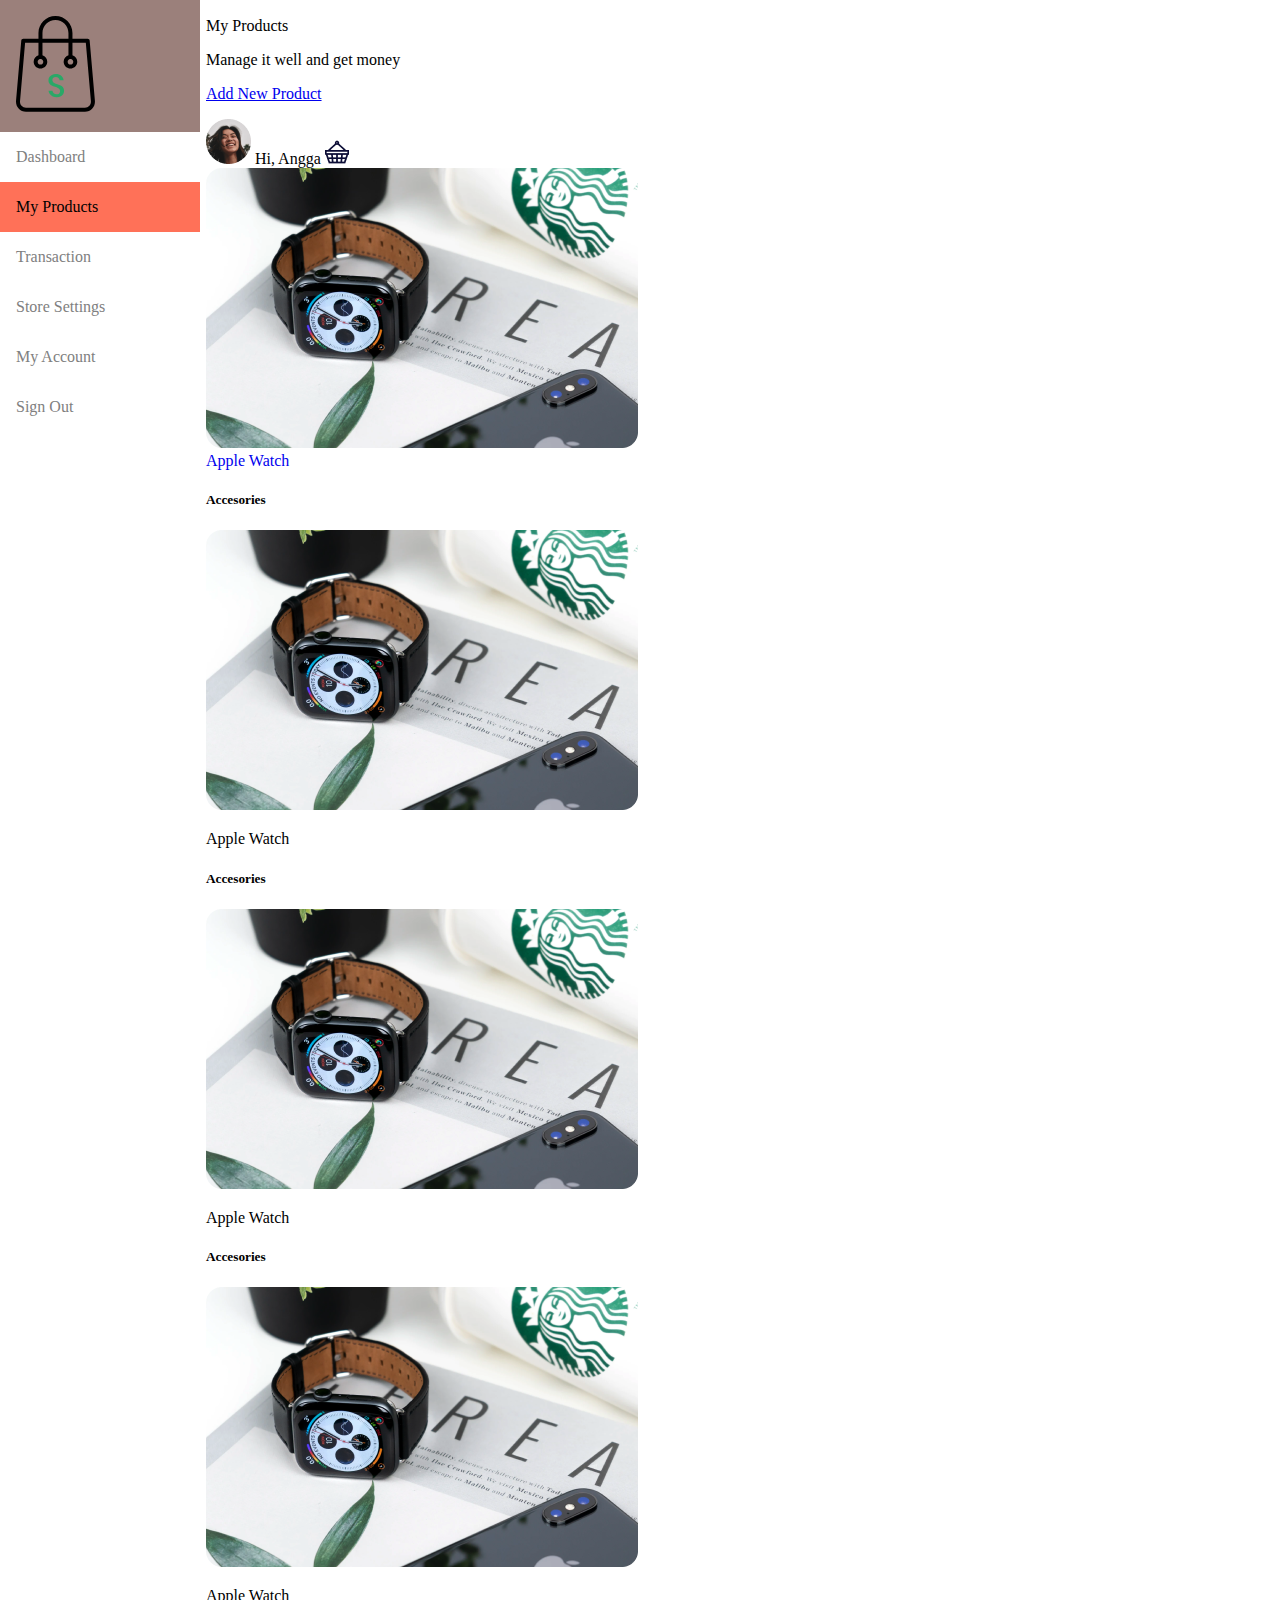
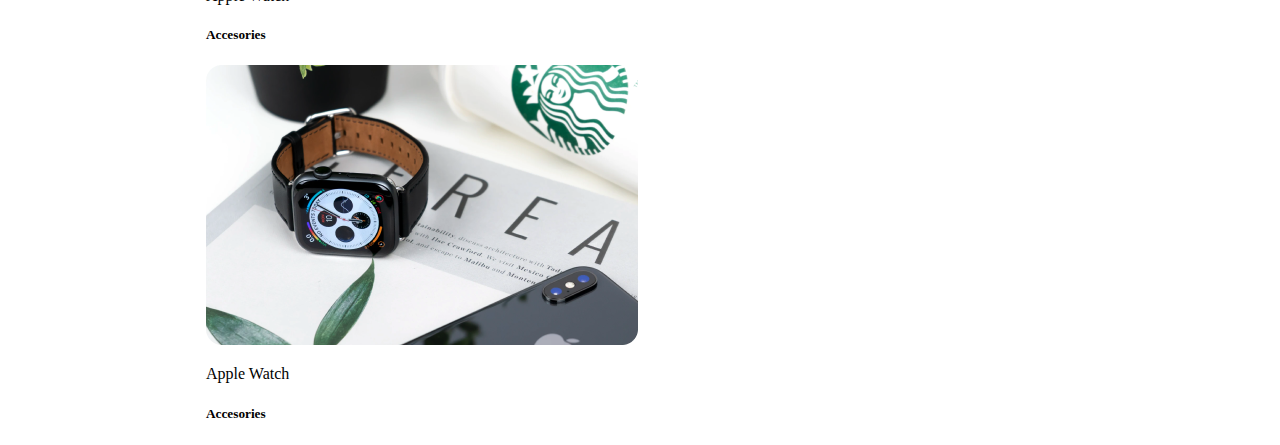
<file: myproducts.html>
<!doctype html>
<html lang="en">
  <head>
    <meta charset="utf-8">
    <meta name="viewport" content="width=device-width, initial-scale=1">
    <title>My Products | Store</title>
    <link href="https://cdn.jsdelivr.net/npm/bootstrap@5.2.2/dist/css/bootstrap.min.css" rel="stylesheet" integrity="sha384-Zenh87qX5JnK2Jl0vWa8Ck2rdkQ2Bzep5IDxbcnCeuOxjzrPF/et3URy9Bv1WTRi" crossorigin="anonymous">
    <link rel="stylesheet" href="css/style.css">
  </head>
  <body>

    <!-- Awal Sidebar -->
    <div class="sidebar">
        <a href="dashboard.html">
          <img src="imgsvg/logo.svg" alt="" class="img-fluid d-none d-md-block mx-auto">
        </a>
        <a href="dashboard.html">Dashboard</a>
        <a href="myproducts.html" class="active">My Products</a>
        <a href="#">Transaction</a>
        <a href="#" class="mx-4 mx-lg-0 mx-md-0">Store Settings</a>
        <a href="#">My Account</a>
        <a href="#" class="mt-2 pt-2 mt-lg-5 pt-lg-5">Sign Out</a>
      </div>
    <!-- <div class="container-fluid">
    <div class="row">
        <div class="col-2 d-none d-md-block">
            <div class="container my-3 text-center">
            <img src="imgsvg/logo.svg" alt="" class="img-fluid" width="80px">
            </div>
            <nav class="navbar navbar-expand-lg py-4">
            <ul class="nav flex-column">
                <li class="nav-item">
                  <a class="nav-link text-dark" aria-current="page" href="dashboard.html">Dashboard</a>
                </li>
                <li class="nav-item">
                  <a class="nav-link text-light btn btn-danger" href="myproducts.html">My Products</a>
                </li>
                <li class="nav-item">
                  <a class="nav-link text-dark" href="#">Transactions</a>
                </li>
                <li class="nav-item">
                  <a class="nav-link text-dark" href="#">Store Settings</a>
                </li>
                <li class="nav-item">
                    <a class="nav-link text-dark" href="#">My Account</a>
                </li>
                <li class="nav-item my-5 py-5">
                    <a class="nav-link text-muted" href="#">Sign Out</a>
                </li>
              </ul>
            </nav>
    </div> -->

    <!-- Akhir Sidebar -->

    <!-- Awal Judul -->
    <div class="konten bg-light">
        <div class="col col-md-10 col-sm-12">
            <div class="row container mx-3">
                <div class="col-5 col-md-8">
                    <p class="mb-1 my-3 fs-4">My Products</p>
                    Manage it well and get money
                    <p class="my-3"><a class="btn btn-success" href="#">Add New Product</a></p>
                </div>
                <div class="col-7 col-md-4 py-3">
                    <img class="mx-3" src="/imgdetail/user_pc.png" alt="">
                    Hi, Angga
                    <img class="mx-3" src="/imgdetail/keranjang.png" alt="">
                </div>
                <!-- Akhir Judul -->
        
                <!-- Awal Konten -->
                <div class="col col-12 col-md-4 col-sm-6 my-5">
                    <div class="card">
                        <img src="/img/applewatch.png" class="card-img-top p-3" alt="">
                        <div class="card-body">
                            <a class="card-title fs-4 text-dark" href="mypdetails.html" style="text-decoration: none;">Apple Watch</a>
                            <h5 class="card-text text-muted fs-6">Accesories</h5>
                        </div>
                    </div>
                </div>
        
                <div class="col col-12 col-md-4 col-sm-6  my-5">
                    <div class="card">
                        <img src="/img/applewatch.png" class="card-img-top p-3" alt="">
                        <div class="card-body">
                            <p class="card-title fs-4">Apple Watch</p>
                            <h5 class="card-text text-muted fs-6">Accesories</h5>
                        </div>
                    </div>
              </div>
        
              <div class="col col-12 col-md-4 col-sm-6  my-5">
                <div class="card">
                    <img src="/img/applewatch.png" class="card-img-top p-3" alt="">
                    <div class="card-body">
                        <p class="card-title fs-4">Apple Watch</p>
                        <h5 class="card-text text-muted fs-6">Accesories</h5>
                    </div>
                </div>
            </div>
        
            <div class="col col-12 col-md-4 col-sm-6  my-5">
                <div class="card">
                    <img src="/img/applewatch.png" class="card-img-top p-3" alt="">
                    <div class="card-body">
                        <p class="card-title fs-4">Apple Watch</p>
                        <h5 class="card-text text-muted fs-6">Accesories</h5>
                    </div>
                </div>
            </div>
        
            <div class="col col-12 col-md-4 col-sm-6  my-5">
                <div class="card">
                    <img src="/img/applewatch.png" class="card-img-top p-3" alt="">
                    <div class="card-body">
                        <p class="card-title fs-4">Apple Watch</p>
                        <h5 class="card-text text-muted fs-6">Accesories</h5>
                    </div>
                </div>
            </div>
            </div>
            </div>
        </div>
    </div>
<!-- Akhir Konten -->
    
    <script src="https://cdn.jsdelivr.net/npm/bootstrap@5.2.2/dist/js/bootstrap.bundle.min.js" integrity="sha384-OERcA2EqjJCMA+/3y+gxIOqMEjwtxJY7qPCqsdltbNJuaOe923+mo//f6V8Qbsw3" crossorigin="anonymous"></script>
  </body>
</html>

<script src="https://cdn.jsdelivr.net/npm/@popperjs/core@2.11.6/dist/umd/popper.min.js" integrity="sha384-oBqDVmMz9ATKxIep9tiCxS/Z9fNfEXiDAYTujMAeBAsjFuCZSmKbSSUnQlmh/jp3" crossorigin="anonymous"></script>
<script src="https://cdn.jsdelivr.net/npm/bootstrap@5.2.2/dist/js/bootstrap.min.js" integrity="sha384-IDwe1+LCz02ROU9k972gdyvl+AESN10+x7tBKgc9I5HFtuNz0wWnPclzo6p9vxnk" crossorigin="anonymous"></script>
</file>
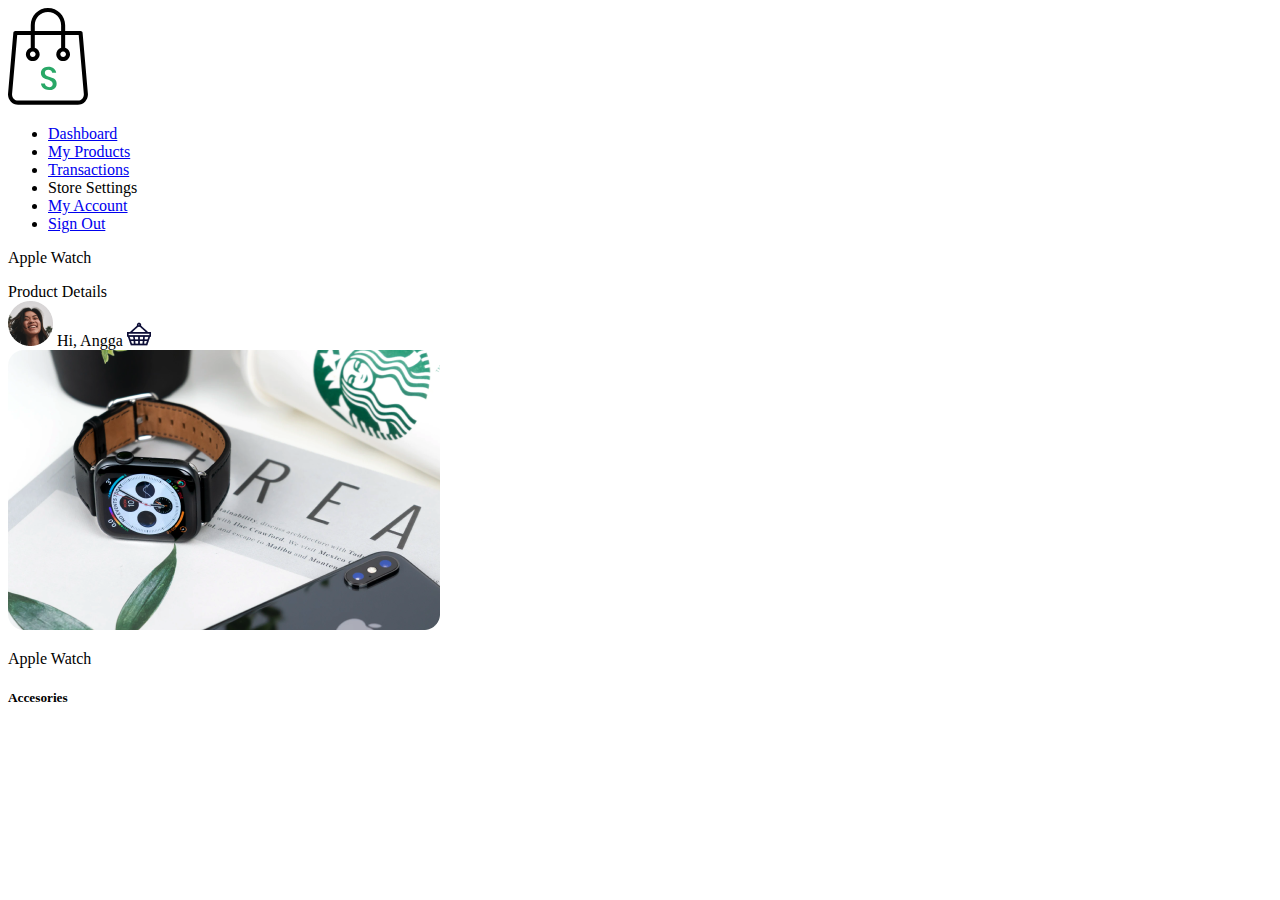
<file: productdetail.html>
<!doctype html>
<html lang="en">
  <head>
    <meta charset="utf-8">
    <meta name="viewport" content="width=device-width, initial-scale=1">
    <title>Product Details | Store</title>
    <link href="https://cdn.jsdelivr.net/npm/bootstrap@5.2.2/dist/css/bootstrap.min.css" rel="stylesheet" integrity="sha384-Zenh87qX5JnK2Jl0vWa8Ck2rdkQ2Bzep5IDxbcnCeuOxjzrPF/et3URy9Bv1WTRi" crossorigin="anonymous">
  </head>
  <body>

    <!-- Awal Sidebar -->
    <div class="container-fluid" style="height: 635px;">
    <div class="row">
        <div class="col-md-2">
            <div class="container my-3 text-center">
            <img src="imgsvg/logo.svg" alt="" class="img-fluid" width="80px">
            </div>
            <nav class="navbar navbar-expand-lg py-4">
            <ul class="nav flex-column">
                <li class="nav-item">
                  <a class="nav-link text-dark active" aria-current="page" href="#">Dashboard</a>
                </li>
                <li class="nav-item">
                  <a class="nav-link text-dark" href="#">My Products</a>
                </li>
                <li class="nav-item">
                  <a class="nav-link text-dark" href="#">Transactions</a>
                </li>
                <li class="nav-item">
                  <a class="nav-link text-dark">Store Settings</a>
                </li>
                <li class="nav-item">
                    <a class="nav-link text-dark" href="#">My Account</a>
                </li>
                <li class="nav-item my-5 py-5">
                    <a class="nav-link text-muted" href="#">Sign Out</a>
                </li>
              </ul>
            </nav>
    </div>

    <!-- Akhir Sidebar -->

    <!-- Awal Judul -->
    <div class="col col-md-10 col-sm-12 bg-dark" style="height: 635px;">
    <div class="row container mx-3">
        <div class="col-8">
            <p class="mb-1 my-3 fs-4">Apple Watch</p>
            Product Details
        </div>
        <div class="col-4 py-3">
            <img class="mx-3" src="/imgdetail/user_pc.png" alt="">
            Hi, Angga
            <img class="mx-3" src="/imgdetail/keranjang.png" alt="">
        </div>
        <!-- Akhir Judul -->

        <!-- Awal Konten -->
        <div class="col-4 my-5">
            <div class="" style="background-color: white;">
                <img src="/img/applewatch.png" class="card-img-top" alt="">
                <div class="card-body">
                    <p class="card-title fs-4">Apple Watch</p>
                    <h5 class="card-text text-muted fs-6">Accesories</h5>
                </div>
            </div>
        </div>

        
    </div>
    </div>
</div>
<!-- Akhir Konten -->
    
    <script src="https://cdn.jsdelivr.net/npm/bootstrap@5.2.2/dist/js/bootstrap.bundle.min.js" integrity="sha384-OERcA2EqjJCMA+/3y+gxIOqMEjwtxJY7qPCqsdltbNJuaOe923+mo//f6V8Qbsw3" crossorigin="anonymous"></script>
  </body>
</html>

<script src="https://cdn.jsdelivr.net/npm/@popperjs/core@2.11.6/dist/umd/popper.min.js" integrity="sha384-oBqDVmMz9ATKxIep9tiCxS/Z9fNfEXiDAYTujMAeBAsjFuCZSmKbSSUnQlmh/jp3" crossorigin="anonymous"></script>
<script src="https://cdn.jsdelivr.net/npm/bootstrap@5.2.2/dist/js/bootstrap.min.js" integrity="sha384-IDwe1+LCz02ROU9k972gdyvl+AESN10+x7tBKgc9I5HFtuNz0wWnPclzo6p9vxnk" crossorigin="anonymous"></script>
</file>
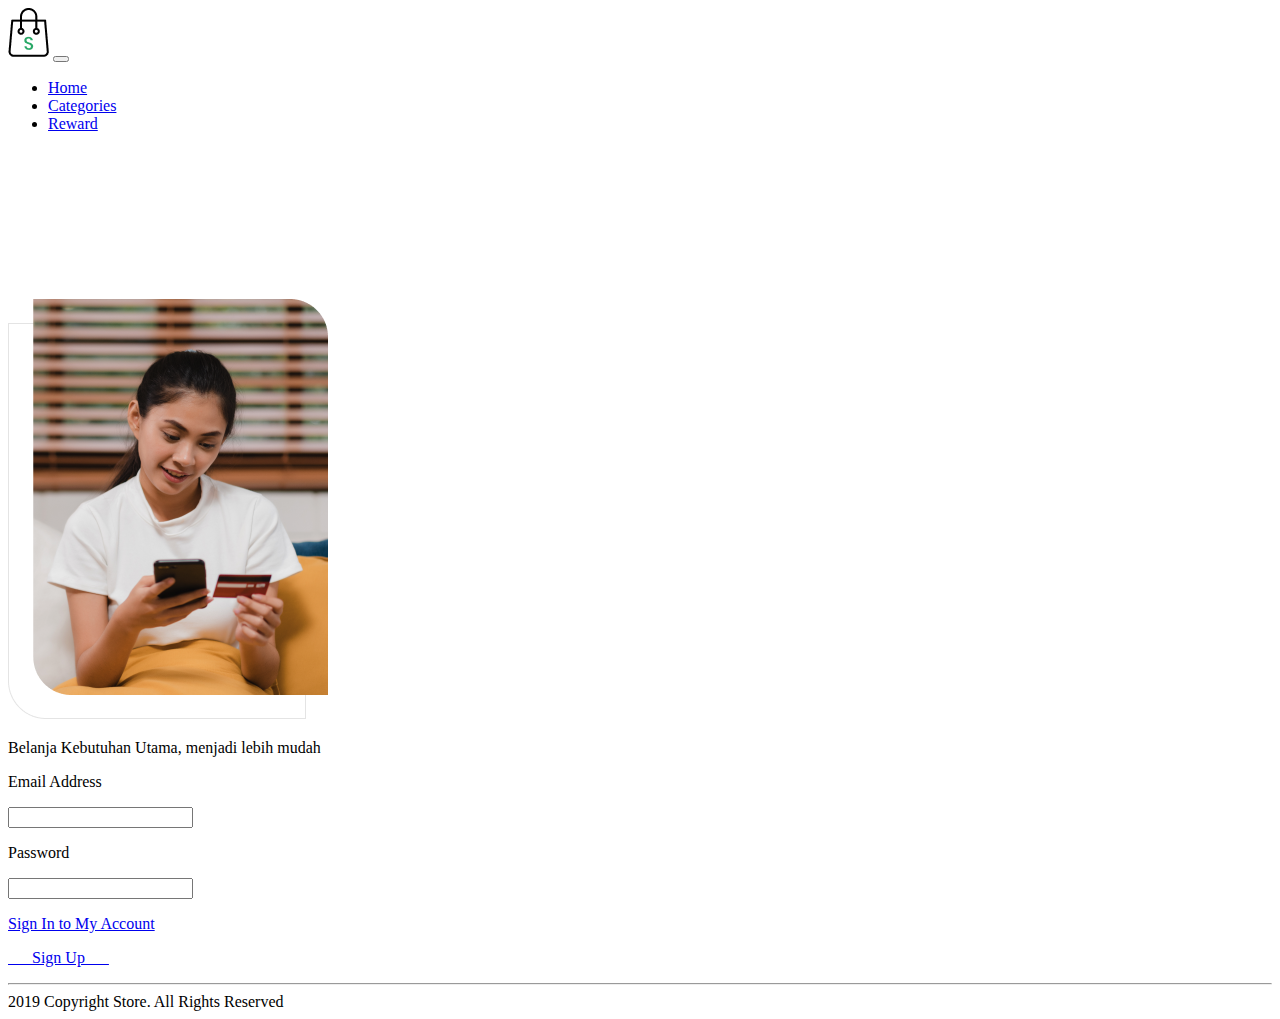
<file: signin.html>
<!doctype html>
<html lang="en">
  <head>
    <meta charset="utf-8">
    <meta name="viewport" content="width=device-width, initial-scale=1">
    <title>Sign In | Store</title>
    <link href="https://cdn.jsdelivr.net/npm/bootstrap@5.2.2/dist/css/bootstrap.min.css" rel="stylesheet" integrity="sha384-Zenh87qX5JnK2Jl0vWa8Ck2rdkQ2Bzep5IDxbcnCeuOxjzrPF/et3URy9Bv1WTRi" crossorigin="anonymous">
  </head>
  <body>

    <!-- Awal Navbar -->
    <div class="fixed-top bg-light">
        <nav class="container navbar navbar-expand-lg">
            <div class="container-fluid">
              <a class="navbar-brand" href="#"><img src="img/logo.png" class="img-fluid" alt="..."></a>
              <button class="navbar-toggler" type="button" data-bs-toggle="collapse" data-bs-target="#navbarNav" aria-controls="navbarNav" aria-expanded="false" aria-label="Toggle navigation">
                <span class="navbar-toggler-icon"></span>
              </button>
              <div class="collapse navbar-collapse" id="navbarNav">
                <ul class="navbar-nav ms-auto">
                  <li class="nav-item me-3">
                    <a class="nav-link active" aria-current="page" href="index.html">Home</a>
                  </li>
                  <li class="nav-item me-3">
                    <a class="nav-link active" href="#">Categories</a>
                  </li>
                  <li class="nav-item me-3">
                    <a class="nav-link active" href="#">Reward</a>
                  </li>
                </ul>
              </div>
            </div>
          </nav>
        </div>
      <!-- Akhir Navbar -->

      <div class="" style="height: 150px;"></div>

      <!-- Awal Konten -->
      <div class="container">
        <div class="row">
            <div class="col col-md-6 text-center">
              <img src="imgsvg/signin.png" alt="" width="320px" height="420px">
            </div>

            <div class="col col-md-4">
                <p class="fs-3">Belanja Kebutuhan Utama, menjadi lebih mudah</p>
                <p class="mb-1">Email Address</p>
                <div class="input-group flex-nowrap">
                    <p><input type="text" class="form-control bg-light" placeholder="" aria-label="Email" aria-describedby="addon-wrapping"></p>
                </div>
                <p class="mb-1">Password</p>
                <div class="input-group flex-nowrap">
                    <p><input type="password" class="form-control bg-light" placeholder="" aria-label="Password" aria-describedby="addon-wrapping"></p>
                </div>
                <p><a class="btn btn-success px-4" href="#">Sign In to My Account</a></p>
                <p><a class="btn btn-light text-muted px-5" href="signup.html">&nbsp&nbsp&nbsp&nbsp&nbsp Sign Up &nbsp&nbsp&nbsp&nbsp&nbsp</a></p>
            </div>
          </div>
      </div>
      <!-- Akhir Konten -->
      <!-- Awal Footer -->
    <hr class="mt-5">
    <div class="container text-center text-secondary mb-3">2019 Copyright Store. All Rights Reserved</div>
    <!-- Akhir Footer -->
    <script src="https://cdn.jsdelivr.net/npm/bootstrap@5.2.2/dist/js/bootstrap.bundle.min.js" integrity="sha384-OERcA2EqjJCMA+/3y+gxIOqMEjwtxJY7qPCqsdltbNJuaOe923+mo//f6V8Qbsw3" crossorigin="anonymous"></script>
  </body>
</html>

<script src="https://cdn.jsdelivr.net/npm/@popperjs/core@2.11.6/dist/umd/popper.min.js" integrity="sha384-oBqDVmMz9ATKxIep9tiCxS/Z9fNfEXiDAYTujMAeBAsjFuCZSmKbSSUnQlmh/jp3" crossorigin="anonymous"></script>
<script src="https://cdn.jsdelivr.net/npm/bootstrap@5.2.2/dist/js/bootstrap.min.js" integrity="sha384-IDwe1+LCz02ROU9k972gdyvl+AESN10+x7tBKgc9I5HFtuNz0wWnPclzo6p9vxnk" crossorigin="anonymous"></script>
</file>
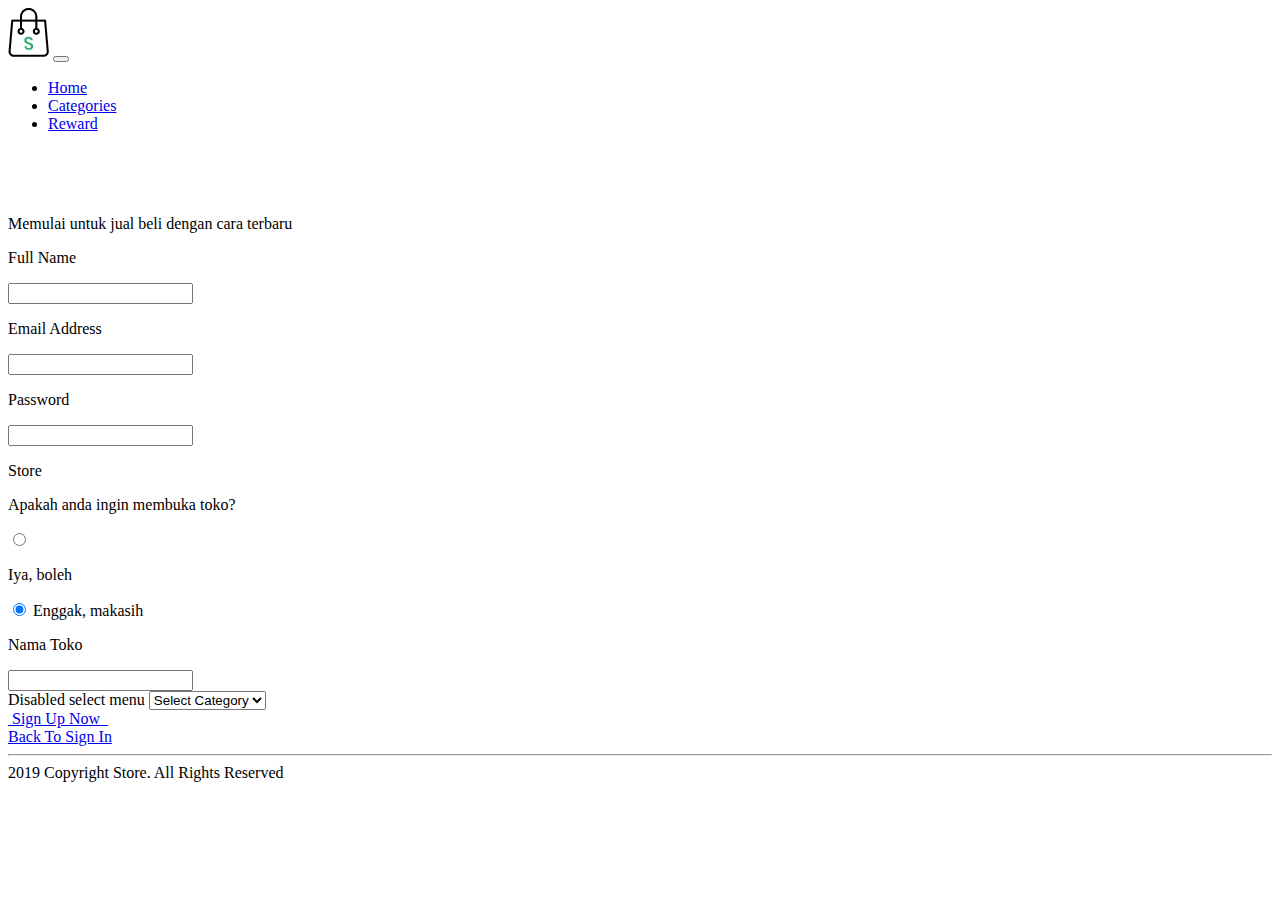
<file: signup.html>
<!doctype html>
<html lang="en">
  <head>
    <meta charset="utf-8">
    <meta name="viewport" content="width=device-width, initial-scale=1">
    <title>Sign Up | Store</title>
    <link href="https://cdn.jsdelivr.net/npm/bootstrap@5.2.2/dist/css/bootstrap.min.css" rel="stylesheet" integrity="sha384-Zenh87qX5JnK2Jl0vWa8Ck2rdkQ2Bzep5IDxbcnCeuOxjzrPF/et3URy9Bv1WTRi" crossorigin="anonymous">
  </head>
  <body>

    <!-- Awal Navbar -->
    <div class="fixed-top bg-light">
      <nav class="container navbar navbar-expand-lg">
          <div class="container-fluid">
            <a class="navbar-brand" href="#"><img src="img/logo.png" class="img-fluid" alt="..."></a>
            <button class="navbar-toggler" type="button" data-bs-toggle="collapse" data-bs-target="#navbarNav" aria-controls="navbarNav" aria-expanded="false" aria-label="Toggle navigation">
              <span class="navbar-toggler-icon"></span>
            </button>
            <div class="collapse navbar-collapse" id="navbarNav">
              <ul class="navbar-nav ms-auto">
                <li class="nav-item me-3">
                  <a class="nav-link active" aria-current="page" href="index.html">Home</a>
                </li>
                <li class="nav-item me-3">
                  <a class="nav-link active" href="#">Categories</a>
                </li>
                <li class="nav-item me-3">
                  <a class="nav-link active" href="#">Reward</a>
                </li>
              </ul>
            </div>
          </div>
        </nav>
      </div>
    <!-- Akhir Navbar -->

    <div class="" style="height: 50px;">
    </div>

    <!-- Awal Judul -->
      <div class="container">
        <div class="row me-5">
          <div class="col col-md-4 offset-md-4 mt-5">
        <p class="fs-2">Memulai untuk jual beli dengan cara terbaru</p>
          </div>
        </div>
      </div>
    <!-- Akhir Judul -->

    <!-- Awal Input -->
    <div class="container">

      <div class="row mt-3">
        <div class="col col-md-3 col-sm-6 offset-md-4">
          <p class="mb-1">Full Name</p>
          <div class="input-group flex-nowrap">
            <input type="text" class="form-control bg-light" placeholder="" aria-label="Fullname" aria-describedby="addon-wrapping">
          </div>
        </div>
      </div>

      <div class="row mt-3">
        <div class="col col-md-3 col-sm-6 offset-md-4">
          <p class="mb-1">Email Address</p>
          <div class="input-group flex-nowrap">
            <input type="text" class="form-control bg-light" placeholder="" aria-label="Email" aria-describedby="addon-wrapping">
          </div>
        </div>
      </div>

      <div class="row mt-3">
        <div class="col col-md-3 col-sm-6 offset-md-4">
          <p class="mb-1">Password</p>
          <div class="input-group flex-nowrap">
            <input type="password" class="form-control bg-light" placeholder="" aria-label="Password" aria-describedby="addon-wrapping">
          </div>
        </div>
      </div>

      <div class="row mt-3">
        <div class="col col-md-3 col-sm-6 offset-md-4">
          <p class="mb-1">Store</p>
          <p class="text-muted">Apakah anda ingin membuka toko?</p>
      </div>
     </div>

     <div class="row">

      <div class="col col-md-1 offset-md-4">
        <div class="form-check">
          <input class="form-check-input" type="radio" name="flexRadioDefault" id="flexRadioDefault1">
          <label class="form-check-label" for="flexRadioDefault1">
            <p class="">Iya, boleh</p>
          </label>
        </div>
      </div>

      <div class="col col-md-2">
        <div class="form-check">
          <input class="form-check-input bg-light" type="radio" name="flexRadioDefault" id="flexRadioDefault2" checked>
          <label class="form-check-label" for="flexRadioDefault2">
            Enggak, makasih
          </label>
        </div>
      </div>
     </div>

      <div class="row mt-3">
        <div class="col col-md-3 col-sm-6 offset-md-4">
          <p class="mb-1">Nama Toko</p>
          <div class="input-group flex-nowrap">
            <input type="text" class="form-control bg-light" placeholder="" aria-label="Namatoko" aria-describedby="addon-wrapping">
          </div>
        </div>
      </div>

      <div class="row mt-3">
        <div class="col col-md-3 col-sm-6 offset-md-4">
          <div class="mb-3">
            <label for="disabledSelect" class="form-label">Disabled select menu</label>
            <select id="disabledSelect" class="form-select text-muted">
              <option>Select Category</option>
            </select>
          </div>
        </div>
      </div>

      <div class="row mt-3 text-center">
        <div class="col col-md-3 col-sm-6 offset-md-4">
          <a class="btn btn-success px-5" href="signupsuccess.html">&nbspSign Up Now &nbsp</a>
        </div>
      </div>

      <div class="row mt-3 text-center">
        <div class="col col-md-3 col-sm-6 offset-md-4">
          <a class="btn btn-light text-muted px-5" href="signin.html">Back To Sign In</a>
        </div>
      </div>

    </div>
    <!-- Akhir Input -->
    
    <!-- Awal Footer -->
    <hr class="mt-5">
    <div class="container text-center text-secondary mb-3">2019 Copyright Store. All Rights Reserved</div>
    <!-- Akhir Footer -->
    <script src="https://cdn.jsdelivr.net/npm/bootstrap@5.2.2/dist/js/bootstrap.bundle.min.js" integrity="sha384-OERcA2EqjJCMA+/3y+gxIOqMEjwtxJY7qPCqsdltbNJuaOe923+mo//f6V8Qbsw3" crossorigin="anonymous"></script>
  </body>
</html>

<script src="https://cdn.jsdelivr.net/npm/@popperjs/core@2.11.6/dist/umd/popper.min.js" integrity="sha384-oBqDVmMz9ATKxIep9tiCxS/Z9fNfEXiDAYTujMAeBAsjFuCZSmKbSSUnQlmh/jp3" crossorigin="anonymous"></script>
<script src="https://cdn.jsdelivr.net/npm/bootstrap@5.2.2/dist/js/bootstrap.min.js" integrity="sha384-IDwe1+LCz02ROU9k972gdyvl+AESN10+x7tBKgc9I5HFtuNz0wWnPclzo6p9vxnk" crossorigin="anonymous"></script>
</file>
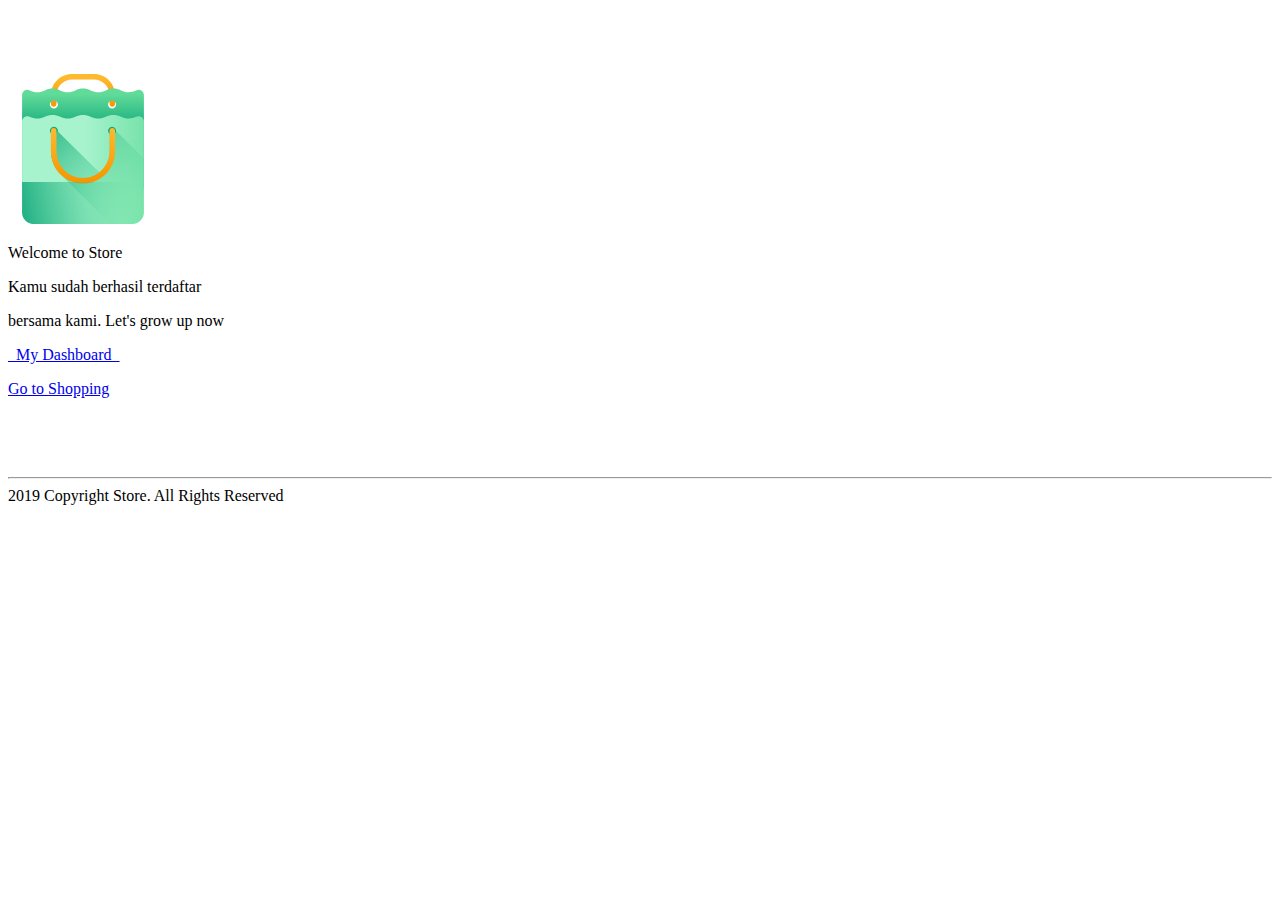
<file: signupsuccess.html>
<!doctype html>
<html lang="en">
  <head>
    <meta charset="utf-8">
    <meta name="viewport" content="width=device-width, initial-scale=1">
    <title>Bootstrap demo</title>
    <link href="https://cdn.jsdelivr.net/npm/bootstrap@5.2.2/dist/css/bootstrap.min.css" rel="stylesheet" integrity="sha384-Zenh87qX5JnK2Jl0vWa8Ck2rdkQ2Bzep5IDxbcnCeuOxjzrPF/et3URy9Bv1WTRi" crossorigin="anonymous">
  </head>
  <body>

    <div class="" style="height: 50px;"></div>

    <!-- Awal Konten -->
    <div class="container text-center mt-5">
        <p><img src="imgsvg/bag 1.svg" alt="" width="150px"></p>
        <p class="fs-2">Welcome to Store</p>
        <p class="mb-1">Kamu sudah berhasil terdaftar</p>
        <p>bersama kami. Let's grow up now</p>
        <p><a class="btn btn-success px-2" href="#">&nbsp My Dashboard &nbsp</a></p>
        <p><a class="btn btn-light text-muted" href="#">Go to Shopping</a></p>
    </div>
    <!-- Akhir Konten -->
    
    <div class="" style="height: 55px;"></div>

    <!-- Awal Footer -->
    <hr>
    <div class="container text-center text-secondary mb-3">2019 Copyright Store. All Rights Reserved</div>
    <!-- Akhir Footer -->

    <script src="https://cdn.jsdelivr.net/npm/bootstrap@5.2.2/dist/js/bootstrap.bundle.min.js" integrity="sha384-OERcA2EqjJCMA+/3y+gxIOqMEjwtxJY7qPCqsdltbNJuaOe923+mo//f6V8Qbsw3" crossorigin="anonymous"></script>
  </body>
</html>

<script src="https://cdn.jsdelivr.net/npm/@popperjs/core@2.11.6/dist/umd/popper.min.js" integrity="sha384-oBqDVmMz9ATKxIep9tiCxS/Z9fNfEXiDAYTujMAeBAsjFuCZSmKbSSUnQlmh/jp3" crossorigin="anonymous"></script>
<script src="https://cdn.jsdelivr.net/npm/bootstrap@5.2.2/dist/js/bootstrap.min.js" integrity="sha384-IDwe1+LCz02ROU9k972gdyvl+AESN10+x7tBKgc9I5HFtuNz0wWnPclzo6p9vxnk" crossorigin="anonymous"></script>
</file>
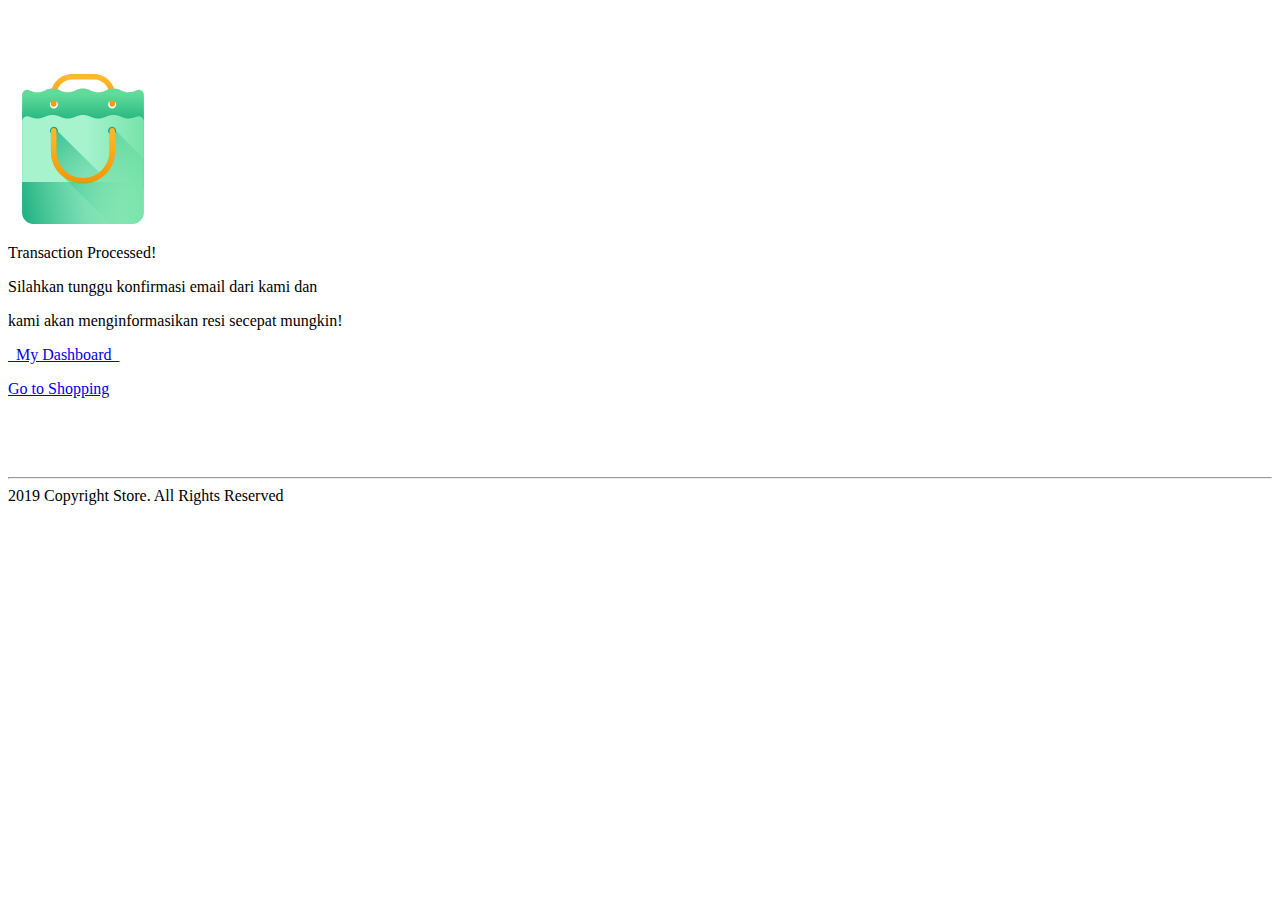
<file: transactionsuccess.html>
<!doctype html>
<html lang="en">
  <head>
    <meta charset="utf-8">
    <meta name="viewport" content="width=device-width, initial-scale=1">
    <title>Bootstrap demo</title>
    <link href="https://cdn.jsdelivr.net/npm/bootstrap@5.2.2/dist/css/bootstrap.min.css" rel="stylesheet" integrity="sha384-Zenh87qX5JnK2Jl0vWa8Ck2rdkQ2Bzep5IDxbcnCeuOxjzrPF/et3URy9Bv1WTRi" crossorigin="anonymous">
  </head>
  <body>

    <div class="" style="height: 50px;"></div>

    <!-- Awal Konten -->
    <div class="container text-center mt-5">
        <p><img src="imgsvg/bag 1.svg" alt="" width="150px"></p>
        <p class="fs-2">Transaction Processed!</p>
        <p class="mb-1">Silahkan tunggu konfirmasi email dari kami dan</p>
        <p>kami akan menginformasikan resi secepat mungkin!</p>
        <p><a class="btn btn-success px-2" href="#">&nbsp My Dashboard &nbsp</a></p>
        <p><a class="btn btn-light text-muted" href="#">Go to Shopping</a></p>
    </div>
    <!-- Akhir Konten -->
    
    <div class="" style="height: 55px;"></div>

    <!-- Awal Footer -->
    <hr>
    <div class="container text-center text-secondary mb-3">2019 Copyright Store. All Rights Reserved</div>
    <!-- Akhir Footer -->

    <script src="https://cdn.jsdelivr.net/npm/bootstrap@5.2.2/dist/js/bootstrap.bundle.min.js" integrity="sha384-OERcA2EqjJCMA+/3y+gxIOqMEjwtxJY7qPCqsdltbNJuaOe923+mo//f6V8Qbsw3" crossorigin="anonymous"></script>
  </body>
</html>

<script src="https://cdn.jsdelivr.net/npm/@popperjs/core@2.11.6/dist/umd/popper.min.js" integrity="sha384-oBqDVmMz9ATKxIep9tiCxS/Z9fNfEXiDAYTujMAeBAsjFuCZSmKbSSUnQlmh/jp3" crossorigin="anonymous"></script>
<script src="https://cdn.jsdelivr.net/npm/bootstrap@5.2.2/dist/js/bootstrap.min.js" integrity="sha384-IDwe1+LCz02ROU9k972gdyvl+AESN10+x7tBKgc9I5HFtuNz0wWnPclzo6p9vxnk" crossorigin="anonymous"></script>
</file>
<file: css/style.css>
body {
    margin: 0;
}

.sidebar {
    margin: 0;
    padding: 0;
    width: 200px;
    background-color: rgb(255, 255, 255);
    position: fixed;
    height: 100%;
    overflow: auto;
}

.sidebar a {
    display: block;
    color: gray;
    padding: 16px;
    text-decoration: none;
}

.sidebar a.active {
    background-color: #FF7158;
    color: black;
}

.sidebar a:hover:not(.active) {
    background-color: #9b807b;
    color: rgb(255, 255, 255);
}

/* Konten */
.konten {
    margin-left: 200px;
    padding: 1px 6px;
    height: auto;
}

@media screen and (max-width: 700px) {
    .sidebar {
        width: 100%;
        height: auto;
        position: relative;
    }

    .sidebar a {
        float: left;
    }

    .konten {
        margin: 0;
    }
}

@media screen and (max-width: 400px) {
    .sidebar a {
        text-align: center;
        float: left;
    }
}
</file>
